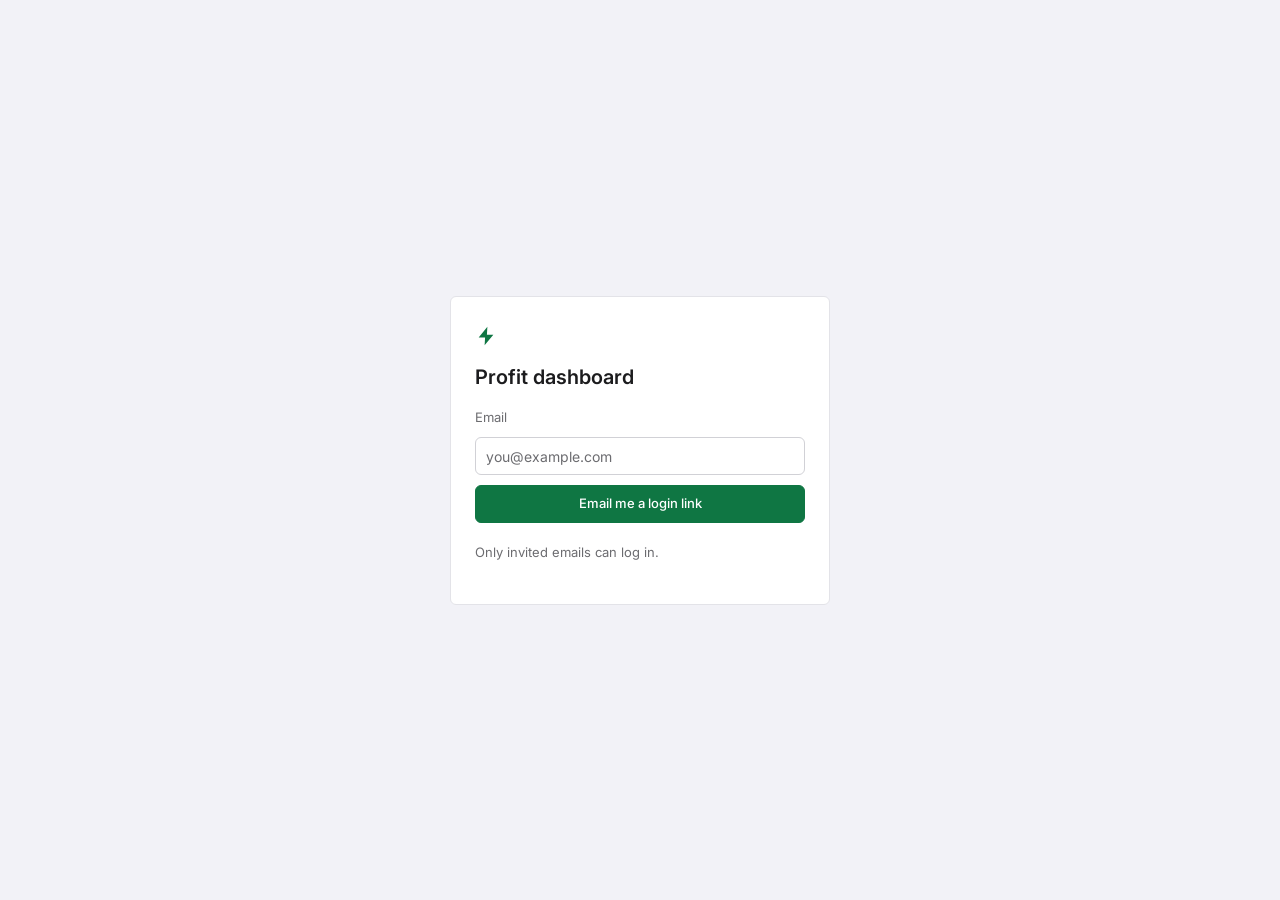
<file: index.html>
<!doctype html>
<html lang="en">
  <head>
    <meta charset="UTF-8" />
    <meta name="viewport" content="width=device-width, initial-scale=1, viewport-fit=cover" />
    <meta name="theme-color" media="(prefers-color-scheme: light)" content="#f2f2f7" />
    <meta name="theme-color" media="(prefers-color-scheme: dark)" content="#121212" />
    <script>
      // A page kept from an older deploy can ask for script/style files that are gone (white screen on the phone,
      // 14 Nov). Then load a fresh copy of the page once (?v= skips the cached one); at most once per 30 s, so no loop.
      window.addEventListener("error", function (e) {
        var t = e.target, src = t && (t.src || t.href) || "";
        if (!t || (t.tagName !== "SCRIPT" && t.tagName !== "LINK") || src.indexOf("/assets/") < 0) return;
        try { var last = +sessionStorage.getItem("asset-retry") || 0; if (Date.now() - last < 30000) return; sessionStorage.setItem("asset-retry", String(Date.now())); } catch (x) {}
        var u = new URL(location.href); u.searchParams.set("v", Date.now().toString(36)); location.replace(u.toString());
      }, true);
      // Bank approvals (Enable Banking) return here with ?code=&state= (or ?error=): show them on bank.html.
      (function () { var q = new URLSearchParams(location.search);
        if ((q.has("code") && q.has("state")) || (q.has("error") && q.has("state"))) location.replace("bank.html" + location.search); })();
      // Appearance chosen in Settings (auto | light | dark), applied before first paint.
      try {
        var a = localStorage.getItem("appearance");
        if (a === "light" || a === "dark") {
          document.documentElement.dataset.theme = a;
          document.querySelectorAll('meta[name="theme-color"]').forEach(function (m) { m.content = a === "light" ? "#f2f2f7" : "#121212"; });
        }
      } catch (e) {}
    </script>
    <meta name="robots" content="noindex" />
    <title>Profit dashboard</title>
    <link rel="manifest" href="./manifest.webmanifest" />
    <link rel="icon" type="image/png" href="./icon-192.png" />
    <link rel="apple-touch-icon" href="./apple-touch-icon.png" />
    <meta name="apple-mobile-web-app-capable" content="yes" />
    <meta name="mobile-web-app-capable" content="yes" />
    <meta name="apple-mobile-web-app-title" content="Profit" />
    <meta name="apple-mobile-web-app-status-bar-style" content="default" />
    <link rel="preconnect" href="https://fonts.googleapis.com" />
    <link rel="preconnect" href="https://fonts.gstatic.com" crossorigin />
    <link href="https://fonts.googleapis.com/css2?family=Inter:wght@400;500;600;700&display=swap" rel="stylesheet" />
    <script type="module" crossorigin src="./assets/index-mUk_axBM.js"></script>
    <link rel="stylesheet" crossorigin href="./assets/index-D74kD-fS.css">
  </head>
  <body>
    <div id="root"></div>
  </body>
</html>
</file>
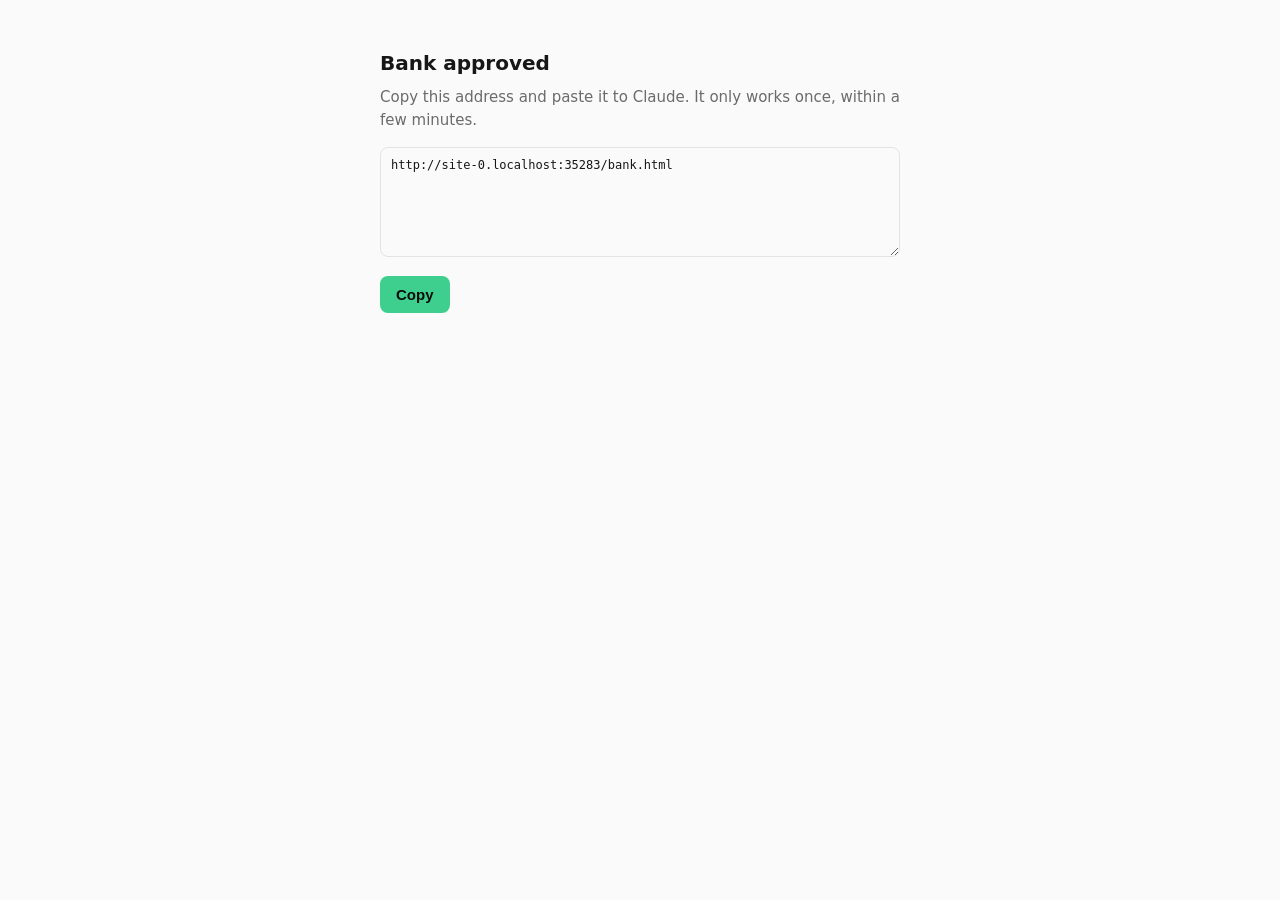
<file: bank.html>
<!doctype html>
<html lang="en">
<head>
<meta charset="utf-8">
<meta name="viewport" content="width=device-width, initial-scale=1">
<meta name="robots" content="noindex">
<title>Bank connected</title>
<style>
  :root { color-scheme: light dark; --bg: #fafafa; --fg: #171717; --muted: #6b6b6b; --line: #e3e3e3; --brand: #3ecf8e; }
  @media (prefers-color-scheme: dark) { :root { --bg: #121212; --fg: #ededed; --muted: #a0a0a0; --line: #2e2e2e; } }
  body { margin: 0; background: var(--bg); color: var(--fg); font: 15px/1.5 system-ui, -apple-system, sans-serif; }
  main { max-width: 520px; margin: 0 auto; padding: 48px 16px; }
  h1 { font-size: 20px; margin: 0 0 8px; }
  p { color: var(--muted); margin: 0 0 16px; }
  textarea { width: 100%; box-sizing: border-box; height: 110px; font: 12px ui-monospace, monospace; padding: 10px;
             border: 1px solid var(--line); border-radius: 8px; background: transparent; color: inherit; word-break: break-all; }
  button { margin-top: 12px; padding: 10px 16px; border: 0; border-radius: 8px; background: var(--brand); color: #0b0b0b; font-weight: 600; font-size: 15px; }
</style>
</head>
<body>
<main>
  <h1 id="h">Bank approved</h1>
  <p id="p">Copy this address and paste it to Claude. It only works once, within a few minutes.</p>
  <textarea id="u" readonly></textarea>
  <button id="b" type="button">Copy</button>
</main>
<script>
  const u = document.getElementById("u");
  u.value = location.href;
  const q = new URLSearchParams(location.search);
  if (q.get("error")) {
    document.getElementById("h").textContent = "Bank did not approve";
    document.getElementById("p").textContent = "Error: " + q.get("error") + ". Copy this and send it to Claude.";
  }
  document.getElementById("b").onclick = async () => {
    try { await navigator.clipboard.writeText(location.href); } catch { u.select(); document.execCommand("copy"); }
    document.getElementById("b").textContent = "Copied";
  };
</script>
</body>
</html>
</file>
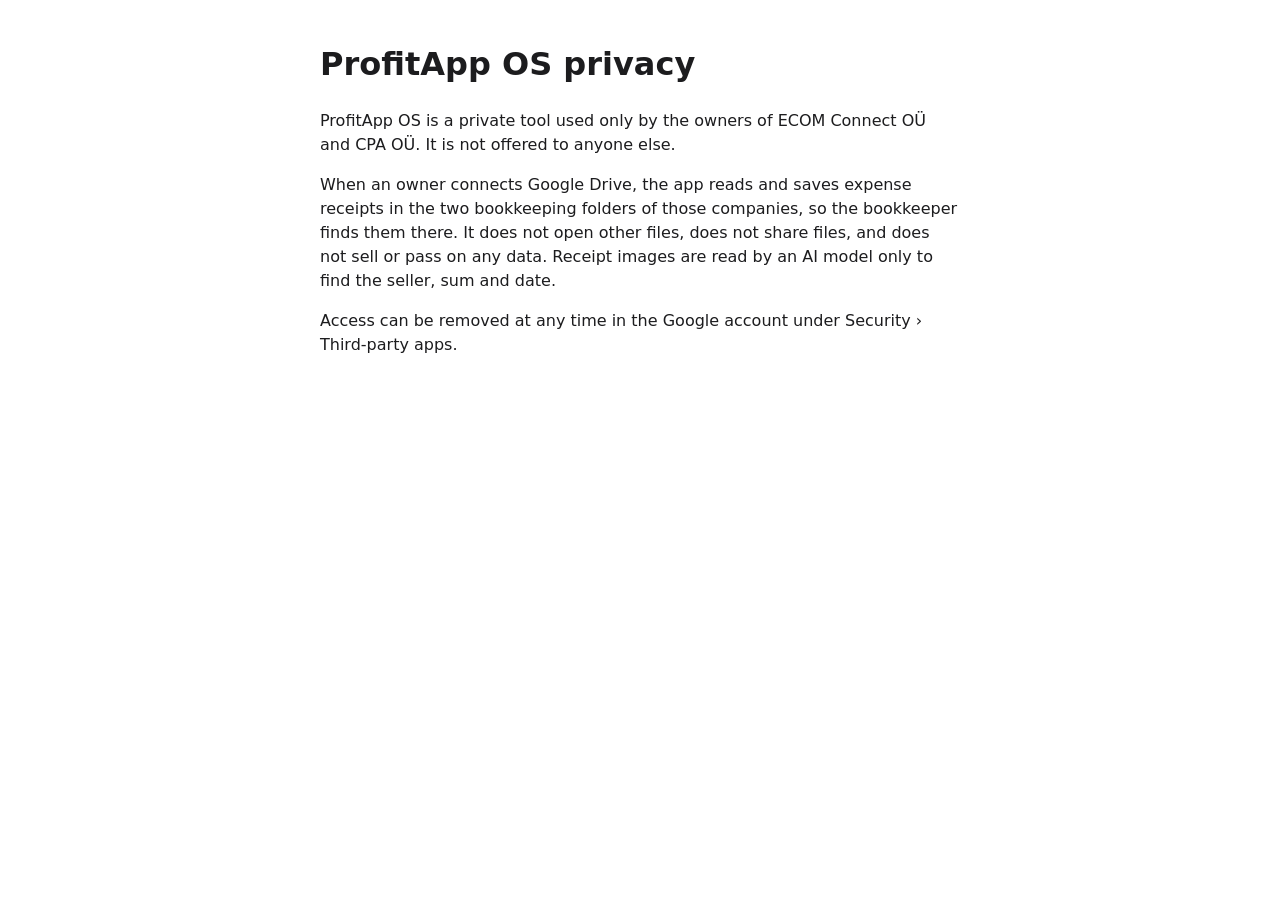
<file: privacy.html>
<!doctype html>
<html lang="en">
<head>
<meta charset="utf-8">
<meta name="viewport" content="width=device-width, initial-scale=1">
<title>ProfitApp OS privacy</title>
<style>
  body { font: 16px/1.5 -apple-system, system-ui, sans-serif; max-width: 640px; margin: 40px auto; padding: 0 16px; color: #1c1c1e; background: #fff; }
  @media (prefers-color-scheme: dark) { body { color: #f2f2f7; background: #000; } }
</style>
</head>
<body>
<h1>ProfitApp OS privacy</h1>
<p>ProfitApp OS is a private tool used only by the owners of ECOM Connect OÜ and CPA OÜ. It is not offered to anyone
else.</p>
<p>When an owner connects Google Drive, the app reads and saves expense receipts in the two bookkeeping folders of
those companies, so the bookkeeper finds them there. It does not open other files, does not share files, and does not
sell or pass on any data. Receipt images are read by an AI model only to find the seller, sum and date.</p>
<p>Access can be removed at any time in the Google account under Security › Third-party apps.</p>
</body>
</html>
</file>
<file: assets/index-D74kD-fS.css>
:root{--bg: #121212;--bg-rail: #171717;--panel: #1c1c1c;--panel-hover: #232323;--border: #2e2e2e;--border-strong: #3e3e3e;--text: #ededed;--muted: #8f8f8f;--faint: #5f5f5f;--brand: #3ecf8e;--brand-bg: #133d2b;--brand-border: #22714f;--red: #ff6b70;--amber: #f5a524;--blue: #5e9cf6;--compare: #7fb3ff;--radius: 6px;--red-bg: #3b1719;--amber-bg: #3d2a10;--amber-border: #7a5417;--blue-bg: #17263d;--on-brand: #0b2117;--on-amber: #2a1c08;--brand-hover: #4fdc9b;--brand-tint: rgba(62, 207, 142, .06);--pop-shadow: 0 16px 40px rgba(0, 0, 0, .55);--toast-bg: rgba(36, 36, 36, .92);--glass: rgba(34, 34, 34, .58);--glass-border: rgba(255, 255, 255, .1);--glass-hi: rgba(255, 255, 255, .14);--glass-shadow: 0 8px 28px rgba(0, 0, 0, .45);--glass-pill: rgba(255, 255, 255, .12);--lg-tint: rgba(38, 38, 38, .36);--lg-bright: .88;--lg-bubble: rgba(255, 255, 255, .15);--lg-hi: rgba(255, 255, 255, .3);--lg-lo: rgba(255, 255, 255, .07);--lg-glow: rgba(255, 255, 255, .05);--lg-rim: rgba(255, 255, 255, .62);--lg-rim2: rgba(255, 255, 255, .22);--lg-sheen: rgba(255, 255, 255, .07);--lg-drop: rgba(0, 0, 0, .45);--lg-drop2: rgba(0, 0, 0, .25);--lg-edge: rgba(255, 255, 255, .04);--chip: #2a2a2a;--chip-hover: #333333;--font: "Inter", system-ui, -apple-system, "Segoe UI", sans-serif;color-scheme:dark}@media (prefers-color-scheme: light){:root:not([data-theme=dark]){--bg: #f2f2f7;--bg-rail: #ffffff;--panel: #ffffff;--panel-hover: #ececf1;--border: #e3e3e8;--border-strong: #d1d1d6;--text: #1c1c1e;--muted: #6c6c70;--faint: #aeaeb2;--brand: #0f7643;--brand-bg: #e2f5ea;--brand-border: #9fd6b8;--red: #c11f2b;--amber: #9a4d00;--blue: #0b5fd0;--compare: #3a7be8;--red-bg: #fde9e9;--amber-bg: #fff1dc;--amber-border: #f0c98e;--blue-bg: #e3edfd;--on-brand: #ffffff;--on-amber: #ffffff;--brand-hover: #0c6639;--brand-tint: rgba(15, 118, 67, .05);--pop-shadow: 0 16px 40px rgba(0, 0, 0, .16);--toast-bg: rgba(255, 255, 255, .9);--glass: rgba(255, 255, 255, .62);--glass-border: rgba(0, 0, 0, .07);--glass-hi: rgba(255, 255, 255, .8);--glass-shadow: 0 8px 28px rgba(0, 0, 0, .12);--glass-pill: rgba(0, 0, 0, .06);--lg-tint: rgba(255, 255, 255, .22);--lg-bright: 1.04;--lg-bubble: rgba(0, 0, 0, .07);--lg-hi: rgba(255, 255, 255, .95);--lg-lo: rgba(0, 0, 0, .05);--lg-glow: rgba(255, 255, 255, .25);--lg-rim: #fff;--lg-rim2: rgba(255, 255, 255, .75);--lg-sheen: rgba(255, 255, 255, .22);--lg-drop: rgba(0, 0, 0, .13);--lg-drop2: rgba(0, 0, 0, .07);--lg-edge: rgba(0, 0, 0, .09);--chip: #e8e8ea;--chip-hover: #dedee1;color-scheme:light}}:root[data-theme=light]{--bg: #f2f2f7;--bg-rail: #ffffff;--panel: #ffffff;--panel-hover: #ececf1;--border: #e3e3e8;--border-strong: #d1d1d6;--text: #1c1c1e;--muted: #6c6c70;--faint: #aeaeb2;--brand: #0f7643;--brand-bg: #e2f5ea;--brand-border: #9fd6b8;--red: #c11f2b;--amber: #9a4d00;--blue: #0b5fd0;--compare: #3a7be8;--red-bg: #fde9e9;--amber-bg: #fff1dc;--amber-border: #f0c98e;--blue-bg: #e3edfd;--on-brand: #ffffff;--on-amber: #ffffff;--brand-hover: #0c6639;--brand-tint: rgba(15, 118, 67, .05);--pop-shadow: 0 16px 40px rgba(0, 0, 0, .16);--toast-bg: rgba(255, 255, 255, .9);--glass: rgba(255, 255, 255, .62);--glass-border: rgba(0, 0, 0, .07);--glass-hi: rgba(255, 255, 255, .8);--glass-shadow: 0 8px 28px rgba(0, 0, 0, .12);--glass-pill: rgba(0, 0, 0, .06);--lg-tint: rgba(255, 255, 255, .22);--lg-bright: 1.04;--lg-bubble: rgba(0, 0, 0, .07);--lg-hi: rgba(255, 255, 255, .95);--lg-lo: rgba(0, 0, 0, .05);--lg-glow: rgba(255, 255, 255, .25);--lg-rim: #fff;--lg-rim2: rgba(255, 255, 255, .75);--lg-sheen: rgba(255, 255, 255, .22);--lg-drop: rgba(0, 0, 0, .13);--lg-drop2: rgba(0, 0, 0, .07);--lg-edge: rgba(0, 0, 0, .09);--chip: #e8e8ea;--chip-hover: #dedee1;color-scheme:light}*{box-sizing:border-box}html{font-size:100%;-webkit-text-size-adjust:100%;text-size-adjust:100%}@media (hover: none) and (pointer: coarse){html{font:-apple-system-body}}html,body{margin:0;background:var(--bg);color:var(--text);overscroll-behavior-y:contain}.main{position:relative;z-index:1;background:var(--bg)}.ptr-spin{position:fixed;top:env(safe-area-inset-top);left:50%;z-index:0;opacity:0;transform:translate3d(-50%,0,0);pointer-events:none;color:var(--muted)}.ptr-spin svg{display:block}.ptr-spin line{stroke:currentColor;stroke-width:2.6;stroke-linecap:round}.ptr-spin.spinning svg{animation:ptr-rot .8s steps(8) infinite}.ptr-spin.spinning line{opacity:var(--o)!important}@keyframes ptr-rot{to{transform:rotate(360deg)}}.ptr-toast-wrap{position:fixed;top:calc(env(safe-area-inset-top) + 10px);left:0;right:0;z-index:60;display:flex;justify-content:center;pointer-events:none;padding:0 16px}.ptr-toast{display:flex;align-items:center;gap:10px;padding:9px 16px 9px 12px;border-radius:16px;background:var(--toast-bg);border:1px solid var(--border-strong);color:var(--text);-webkit-backdrop-filter:blur(16px) saturate(1.4);backdrop-filter:blur(16px) saturate(1.4);box-shadow:0 10px 30px #00000073;animation:ptr-toast 2.6s cubic-bezier(.2,.9,.25,1) both}.ptr-toast.bad{animation-duration:4.5s}.ptr-toast>svg{color:var(--brand);flex:none}.ptr-toast.bad>svg{color:var(--amber)}.ptr-toast .t{font-weight:600;font-size:.875rem;line-height:1.2}.ptr-toast .s{font-size:.75rem;color:var(--muted);line-height:1.3}@keyframes ptr-toast{0%{opacity:0;transform:translateY(-16px) scale(.96)}10%,88%{opacity:1;transform:none}to{opacity:0;transform:translateY(-10px) scale(.98)}}@media (prefers-reduced-motion: reduce){.ptr-toast{animation-timing-function:linear}.ptr-spin.spinning svg{animation-duration:1.6s}}body{font:.875rem/1.5 var(--font);-webkit-font-smoothing:antialiased}button,select,input{font:inherit;color:inherit}a{color:inherit}:focus-visible{outline:2px solid var(--brand);outline-offset:2px}.num{font-variant-numeric:tabular-nums}.shell{display:grid;grid-template-columns:auto 1fr;min-height:100vh;overflow:clip}.rail{position:sticky;top:0;height:100vh;background:var(--bg-rail);border-right:1px solid var(--border);display:flex;flex-direction:column;align-items:stretch;padding:12px 10px;gap:2px;z-index:2}.rail-logo{width:32px;height:32px;display:grid;place-items:center;margin:0 0 14px 4px;color:var(--brand)}.rail-btn{display:flex;align-items:center;gap:10px;height:36px;padding:0 14px 0 10px;border-radius:var(--radius);color:var(--muted);text-decoration:none;white-space:nowrap;font-weight:500}.rail-btn>svg{flex:none}button.rail-btn{border:0;background:none;font:inherit;font-weight:500;cursor:pointer;width:100%;text-align:left}.rail-btn:hover,.rail-btn[aria-current=page]{color:var(--text);background:var(--panel-hover)}.rail-label{flex:1}.rail-dot{position:absolute;top:8px;right:8px;width:7px;height:7px;border-radius:50%;background:var(--amber)}.rail .rail-dot{position:static;flex:none}.rail-more{margin-top:auto;display:flex;flex-direction:column;padding:12px 0 10px;border-bottom:1px solid var(--border);margin-bottom:8px}.rail-link{display:flex;align-items:center;gap:8px;height:28px;padding:0 12px 0 10px;border-radius:var(--radius);font-size:.8125rem;font-weight:400;color:var(--muted);text-decoration:none;white-space:nowrap}.rail-link:hover{color:var(--text)}.rail-link[aria-current=page]{color:var(--text);background:var(--panel-hover)}.rail-foot{display:flex;flex-direction:column;gap:0;padding-top:0}.rail-acct{display:flex;align-items:center;gap:2px;margin-top:4px}.rail-store{all:unset;box-sizing:border-box;flex:1;min-width:0;display:flex;align-items:center;gap:8px;height:40px;padding:0 8px 0 6px;border-radius:var(--radius);cursor:pointer;font-weight:600;color:var(--text)}.rail-store:hover,.rail-store[aria-expanded=true]{background:var(--panel-hover)}.rail-store:focus-visible{outline:2px solid var(--brand);outline-offset:-2px}.rail-store.idle .rail-store-l{color:var(--muted)}.rail-store-l{flex:1;min-width:0;overflow:hidden;text-overflow:ellipsis;white-space:nowrap}.rail-store-chev{flex:none;color:var(--muted)}.store-badge{flex:none;width:26px;height:26px;border-radius:7px;display:grid;place-items:center;font:700 .5625rem/1 var(--font);letter-spacing:.02em;color:#fff}.store-badge.all{background:var(--panel-hover);color:var(--muted);border:1px solid var(--border)}.store-badge.all svg{width:14px;height:14px}.rail-bell{all:unset;box-sizing:border-box;position:relative;flex:none;width:36px;height:36px;display:grid;place-items:center;border-radius:var(--radius);color:var(--muted);cursor:pointer}.rail-bell:hover{background:var(--panel-hover);color:var(--text)}.rail-bell:focus-visible{outline:2px solid var(--brand);outline-offset:-2px}.rail-bell svg{width:18px;height:18px}.rail-bell .bell-badge{top:1px;right:0}.desk-fade{display:none}.main{min-width:0;display:flex;flex-direction:column}.topbar{height:48px;border-bottom:1px solid var(--border);display:flex;align-items:center;gap:10px;padding:0 16px;position:sticky;top:0;background:var(--bg);z-index:5}.crumb{display:flex;align-items:center;gap:8px;min-width:0}.crumb .sep{color:var(--faint)}.crumb .org{color:var(--text);font-weight:500}.pill{font:500 .6875rem/1 var(--font);letter-spacing:.06em;text-transform:uppercase;border:1px solid var(--border-strong);color:var(--muted);border-radius:999px;padding:4px 8px}.pill.live{color:var(--brand);border-color:var(--brand-border)}.topbar .spacer{flex:1}.sync{display:inline-flex;align-items:center;gap:8px;height:30px;padding:0 12px;border-radius:var(--radius);background:var(--brand-bg);border:1px solid var(--brand-border);color:var(--text);font-weight:500;font-size:.8125rem}.sync .dot{width:7px;height:7px;border-radius:50%;background:var(--brand)}.sync.stale{background:var(--amber-bg);border-color:var(--amber-border)}.sync.stale .dot{background:var(--amber)}.select{position:relative;display:inline-flex}.select select{-webkit-appearance:none;-moz-appearance:none;appearance:none;background:var(--panel);border:1px solid var(--border-strong);border-radius:var(--radius);height:30px;padding:0 30px 0 10px;cursor:pointer;font-weight:500;font-size:.8125rem}.select select:hover{background:var(--panel-hover)}.select svg{position:absolute;right:9px;top:50%;translate:0 -50%;pointer-events:none;color:var(--muted)}.select.bare select{background:transparent;border-color:transparent;padding-left:6px}.select.bare select:hover{background:var(--panel-hover)}.content{padding:24px 32px 64px;max-width:1480px;width:100%}.section{margin-top:40px}.section-head{display:flex;align-items:center;justify-content:space-between;gap:12px;margin-bottom:14px}.section-head h2{font-size:1.125rem;font-weight:500;margin:0}.btn{display:inline-flex;align-items:center;gap:8px;height:30px;padding:0 12px;border-radius:var(--radius);background:var(--panel);border:1px solid var(--border-strong);cursor:pointer;text-decoration:none;font-weight:500;font-size:.8125rem}.btn:hover{background:var(--panel-hover)}.headline{display:flex;align-items:baseline;flex-wrap:wrap;gap:8px 32px}.headline .stat{display:flex;align-items:baseline;gap:10px}.headline .v{font-size:1.625rem;font-weight:500;letter-spacing:-.01em}.headline .l{font-size:1.375rem;color:var(--muted)}.delta{white-space:nowrap;font:500 .75rem/1 var(--font);padding:3px 6px;border-radius:4px;align-self:center}.delta.up{color:var(--brand);background:var(--brand-bg)}.delta.down{color:var(--red);background:var(--red-bg)}.delta.flat{color:var(--muted);background:var(--panel)}.kpi-grid{display:grid;grid-template-columns:repeat(4,minmax(0,1fr));gap:12px}.kbox{padding:14px 16px;min-width:0}.kbox-l{font-size:.8125rem;color:var(--muted);overflow-wrap:break-word}.kbox-note{white-space:nowrap}.kbox-v{font-size:1.5rem;font-weight:600;letter-spacing:-.01em;margin-top:4px;white-space:nowrap}.kbox-c{display:flex;align-items:baseline;gap:8px;margin-top:4px;font-size:.8125rem;flex-wrap:wrap}.kbox-d{font-weight:600;white-space:nowrap}.kbox-d.good{color:var(--brand)}.kbox-d.bad{color:var(--red)}.kbox-d.flat{color:var(--muted)}.kbox-p{color:var(--muted);white-space:nowrap}.kbox-p.wrap{white-space:normal}.kbox-s{color:var(--muted);font-size:.75rem;margin-top:2px}@media (max-width: 1000px){.kpi-grid{grid-template-columns:repeat(2,minmax(0,1fr))}}.sbp{padding:6px 0}.sbp-groups{display:grid;gap:16px}@media (min-width: 1000px){.sbp-groups:has(>:nth-child(2)){grid-template-columns:repeat(auto-fit,minmax(260px,1fr));align-items:start}.sbp-groups:has(>:nth-child(2)) .sbp-row{grid-template-columns:minmax(0,1fr) auto;gap:4px 12px;padding:10px 16px}.sbp-groups:has(>:nth-child(2)) .sbp-bar{grid-column:1;grid-row:2}.sbp-groups:has(>:nth-child(2)) .sbp-d{grid-column:2;grid-row:2}.sbp-groups:has(>:nth-child(2)) .sbp-head{padding:10px 16px 8px}}.owners{display:grid;grid-template-columns:minmax(0,2fr) minmax(0,1fr);gap:8px;align-items:start}.owners-pair{display:grid;grid-template-columns:minmax(0,1fr) minmax(0,1fr)}.owners-pair .owner+.owner{border-left:1px solid var(--border)}.owners-pair .owner-both{grid-column:1 / -1;border-left:0;border-top:1px solid var(--border);align-items:center;text-align:center;padding:5px 12px}.owner-both .owner-v{font-size:.875rem;color:var(--brand)}.owner{display:flex;flex-direction:column;gap:2px;padding:12px 16px;min-width:0}.who-groups{display:grid;gap:12px}.who{overflow:hidden}.who-row{display:grid;grid-template-columns:minmax(0,1fr) auto 62px 74px;align-items:center;gap:8px;padding:9px 12px 9px 14px}.who-row+.who-row{border-top:1px solid var(--border)}.who-name{font-weight:500;font-size:.875rem}.who-v{font-weight:600;font-size:.9375rem;white-space:nowrap;text-align:right}.who-p{font-size:.75rem;color:var(--muted);white-space:nowrap;text-align:right}.who-c{display:flex;justify-content:flex-end}.who-c .delta{display:block;width:100%;text-align:center;font-size:.75rem;padding:4px 2px;border-radius:5px}.who-both{background:var(--brand-tint);border-top:1px solid var(--border-strong)!important}.who-both .who-v:not(.neg-text){color:var(--brand)}@media (max-width: 360px){.who-row{grid-template-columns:minmax(0,1fr) auto 54px 62px;gap:6px;padding:8px 10px 8px 12px}.who-v{font-size:.875rem}.who-p{font-size:.6875rem}}@media (min-width: 721px){.who-groups{grid-template-columns:repeat(4,minmax(0,1fr))}.who-groups>.who:first-child:not(:only-child),.who-groups>.who:only-child{grid-column:span 3}.who-groups>.who+.who{grid-column:span 1}.who{display:grid;grid-auto-flow:column;grid-auto-columns:minmax(0,1fr)}.who-row{grid-template-columns:auto minmax(0,1fr);grid-template-areas:"name name" "v v" "c p";justify-items:start;align-items:center;gap:8px 10px;padding:14px 16px}.who-row+.who-row{border-top:0;border-left:1px solid var(--border)}.who-both{border-top:0!important;border-left:1px solid var(--border-strong)!important}.who-name{grid-area:name;font-size:.8125rem;font-weight:400;color:var(--muted)}.who-both .who-name{color:var(--brand);font-weight:500}.who-v{grid-area:v;font-size:1.5rem;letter-spacing:-.01em;margin-top:-2px}.who-c{grid-area:c}.who-c .delta{width:auto;padding:3px 7px;font-size:.8125rem}.who-p{grid-area:p;font-size:.8125rem}}@media (min-width: 721px) and (max-width: 900px){.who-v{font-size:1.25rem}}.owner-both-name{display:none}@media (max-width: 720px){.owners{grid-template-columns:repeat(3,minmax(0,1fr));gap:0;align-items:stretch}.owners-pair,.owners-solo{display:contents}.owners .owner{padding:10px 12px;background:var(--panel);border:1px solid var(--border);border-radius:0}.owners-pair .owner:first-child{grid-column:1;grid-row:1;border-top-left-radius:var(--radius)}.owners-pair .owner:nth-child(2){grid-column:2;grid-row:1;margin-left:-1px}.owners-solo .owner{grid-column:3;grid-row:1;margin-left:-1px;border-top-right-radius:var(--radius);border-bottom-right-radius:var(--radius)}.owners-pair .owner.owner-both{grid-column:1 / span 2;grid-row:2;margin-top:-1px;padding:6px 12px;border-bottom-left-radius:var(--radius);border-bottom-right-radius:var(--radius)}}@media (min-width: 721px){.owners{grid-template-columns:repeat(2,minmax(0,1fr));gap:12px}.owners-pair,.owners-solo{display:contents}.owners .owner{background:var(--panel);border:1px solid var(--border);border-radius:var(--radius);padding:14px 16px;gap:4px}.owners .owner-v{font-size:1.25rem}.owners-pair .owner+.owner{border-left:1px solid var(--border)}.owners-pair .owner-both{grid-column:auto;order:-1;border-top:1px solid var(--border);align-items:flex-start;text-align:left;padding:14px 16px}.owner-both .owner-v{font-size:1.25rem}.owner-both-name{display:inline}}@media (min-width: 1000px){.owners{grid-template-columns:repeat(4,minmax(0,1fr))}}.owner+.owner{border-left:1px solid var(--border)}.owner-name{font-size:.8125rem;color:var(--muted)}.owner-v{font-weight:600;white-space:nowrap}.sbp-head{display:flex;justify-content:space-between;align-items:baseline;gap:12px;padding:10px 18px 8px;border-bottom:1px solid var(--border);font-size:.8125rem;color:var(--muted)}.sbp-head .label{color:var(--text)}.sbp-row{display:grid;grid-template-columns:minmax(0,2.2fr) minmax(80px,1.4fr) 110px 72px;gap:16px;align-items:center;padding:9px 18px}.sbp-row+.sbp-row{border-top:1px solid var(--border)}.sbp-more{display:grid;grid-template-rows:0fr;transition:grid-template-rows .4s cubic-bezier(.2,.9,.25,1)}.sbp-more.open{grid-template-rows:1fr}.sbp-more-in{overflow:hidden;min-height:0}.sbp-more-in>.sbp-row{border-top:1px solid var(--border)}.sbp-more:not(.open) .sbp-more-in{visibility:hidden;transition:visibility 0s .4s}.sbp-toggle{all:unset;box-sizing:border-box;width:100%;display:flex;align-items:center;justify-content:center;gap:6px;min-height:44px;border-top:1px solid var(--border);color:var(--muted);font-size:.875rem;font-weight:500;cursor:pointer;-webkit-tap-highlight-color:transparent}.sbp-toggle:hover{color:var(--text);background:var(--panel-hover)}.sbp-toggle:focus-visible{outline:2px solid var(--brand);outline-offset:-2px}.sbp-toggle svg{transition:transform .3s}.sbp-toggle[aria-expanded=true] svg{transform:rotate(180deg)}.sbp-name{display:flex;flex-direction:column;min-width:0}.sbp-name .t-title{max-width:none;white-space:nowrap}.sbp-meta{font-size:.75rem;color:var(--muted);white-space:nowrap;overflow:hidden;text-overflow:ellipsis}.sbp-bar{height:8px;background:var(--bg);border-radius:4px;overflow:hidden}.sbp-bar i{display:block;height:100%;background:var(--brand);border-radius:4px}.sbp-v{font-weight:600;text-align:right;white-space:nowrap}.sbp-d{text-align:right;font-size:.8125rem}@media (max-width: 720px){.sbp-row{grid-template-columns:minmax(0,1fr) auto;gap:4px 12px;padding:10px 14px}.sbp-bar{grid-column:1;grid-row:2}.sbp-d{grid-column:2;grid-row:2}}.panel{background:var(--panel);border:1px solid var(--border);border-radius:var(--radius)}.cards{display:grid;grid-template-columns:repeat(auto-fit,minmax(300px,1fr));gap:16px;margin-top:20px}.card{padding:22px 22px 16px;display:flex;flex-direction:column;min-height:330px}.label{font:500 .75rem/1.2 var(--font);letter-spacing:.08em;text-transform:uppercase;color:var(--muted)}.card-top{display:flex;flex-direction:column;gap:14px}.card-big{font-size:1.5rem;font-weight:500;margin-top:4px}.card-meta{display:flex;gap:28px;text-align:left;flex-wrap:wrap}.card-meta .mv,.card-meta .sub-v,.card-big{white-space:nowrap}.card-meta .label{display:flex;align-items:center;gap:6px;justify-content:flex-start;white-space:nowrap}.card-meta .label i{width:7px;height:7px;border-radius:50%;display:inline-block}.card-meta .mv{font-size:1.125rem;margin-top:4px}.card-meta .sub-v{font-size:.75rem;color:var(--muted);margin-top:2px}.chart{flex:1;min-height:150px;margin-top:18px;position:relative}.chart svg{display:block;width:100%;height:100%}.axis{display:flex;justify-content:space-between;font:.75rem var(--font);color:var(--muted);margin-top:8px}.tooltip{position:absolute;pointer-events:none;background:var(--bg);border:1px solid var(--border-strong);border-radius:4px;padding:6px 8px;font-size:.75rem;white-space:nowrap;transform:translate(-50%,calc(-100% - 8px))}.tooltip .label{font-size:.6875rem}.table-wrap{overflow-x:auto}table{width:100%;border-collapse:collapse}th,td{padding:10px 14px;text-align:right;white-space:nowrap;border-bottom:1px solid var(--border)}th:first-child,td:first-child{text-align:left}thead th{font:500 .75rem/1.2 var(--font);letter-spacing:.06em;text-transform:uppercase;color:var(--muted);background:var(--panel);position:sticky;top:0}thead th button{all:unset;cursor:pointer}thead th button:hover{color:var(--text)}tbody tr:hover td{background:var(--panel-hover)}tbody tr:last-child td{border-bottom:0}tr.total td{font-weight:600;border-top:1px solid var(--border-strong)}tr.sub td{color:var(--muted)}td.neg{color:var(--red)}td.pos{color:var(--brand)}td.wrap{white-space:normal;min-width:220px}.t-title{max-width:360px;overflow:hidden;text-overflow:ellipsis}.row-meta{margin:0;font-size:.75rem}.plist-sort{margin-bottom:12px}.plist-sort .select,.plist-sort select{width:100%}.plist{list-style:none;margin:0;padding:0}.pitem+.pitem{border-top:1px solid var(--border)}.pitem-head{all:unset;box-sizing:border-box;width:100%;min-height:60px;padding:12px 38px 12px 14px;cursor:pointer;position:relative;display:flex;flex-wrap:wrap;gap:6px 12px;align-items:center}.pitem-head:focus-visible{outline:2px solid var(--brand);outline-offset:-2px;border-radius:var(--radius)}.pitem-head:active{background:var(--panel-hover)}.pitem-name{display:flex;flex-direction:column;gap:3px;min-width:0;flex:1 1 7em}.pitem-title{font-weight:500;overflow-wrap:break-word}.pitem-meta{font-size:.8125rem;color:var(--muted);display:flex;flex-wrap:wrap;gap:4px 8px;align-items:center}.pitem-fig{display:flex;flex-direction:column;align-items:flex-end;gap:3px;margin-left:auto}.pitem-profit{font-weight:600;white-space:nowrap}.pitem-sub{font-size:.8125rem;color:var(--muted);white-space:nowrap;display:flex;gap:6px;align-items:center}.pitem-chev{position:absolute;right:14px;top:50%;translate:0 -50%;color:var(--muted);transition:transform .2s}.pitem-head[aria-expanded=true] .pitem-chev{transform:rotate(90deg)}.pitem-more{margin:0;padding:0 14px 14px;display:grid;grid-template-columns:repeat(auto-fill,minmax(min(100%,8em),1fr));gap:10px 16px}.pitem-more dt{font-size:.8125rem;color:var(--muted)}.pitem-more dd{margin:2px 0 0;font-weight:500}.toolbar{display:flex;gap:10px;flex-wrap:wrap;align-items:center;margin-bottom:14px}.search{height:30px;background:var(--panel);border:1px solid var(--border-strong);border-radius:var(--radius);padding:0 10px;min-width:220px}.search::placeholder{color:var(--muted)}.seg{display:inline-flex;border:1px solid var(--border-strong);border-radius:var(--radius);overflow:hidden}.seg button{background:var(--panel);border:0;height:28px;padding:0 12px;cursor:pointer;color:var(--muted);font-size:.8125rem}.seg button+button{border-left:1px solid var(--border-strong)}.seg button[aria-pressed=true]{background:var(--panel-hover);color:var(--text)}.advisor{padding:40px 20px;text-align:center;color:var(--muted)}.advisor svg{color:var(--muted);margin-bottom:10px}.advisor strong{color:var(--text);font-weight:500;display:block;margin-bottom:4px}.issue{display:grid;grid-template-columns:110px 1fr auto;gap:16px;padding:14px 18px;border-bottom:1px solid var(--border);align-items:start}.issue:last-child{border-bottom:0}.issue .what{font-weight:500}.issue .how{color:var(--muted);font-size:.8125rem;margin-top:2px}.issue .count{text-align:right;font-size:.8125rem;color:var(--muted)}.tag{font:500 .6875rem/1 var(--font);letter-spacing:.06em;text-transform:uppercase;padding:4px 6px;border-radius:4px;display:inline-block}.tag.Sync{color:var(--red);background:var(--red-bg)}.tag.Payment,.tag.Product{color:var(--amber);background:var(--amber-bg)}.tag.VAT{color:var(--blue);background:var(--blue-bg)}.state{padding:60px 20px;text-align:center;color:var(--muted)}.state.error{color:var(--red)}.skeleton{background:linear-gradient(90deg,var(--panel) 0%,var(--panel-hover) 50%,var(--panel) 100%);background-size:200% 100%;animation:sk 1.4s infinite;border-radius:4px}@keyframes sk{to{background-position:-200% 0}}.note{color:var(--muted);font-size:.8125rem;margin-top:10px}.cost-stores{margin-bottom:14px}.cost-groups{display:grid;gap:16px}@media (min-width: 900px){.cost-groups{grid-template-columns:repeat(2,minmax(0,1fr));align-items:start}}.cost-head{padding:10px 18px 8px;border-bottom:1px solid var(--border);font-size:.8125rem;color:var(--text);font-weight:500}.cost-row{display:grid;grid-template-columns:minmax(0,1fr) auto;gap:16px;align-items:start;padding:10px 18px}.cost-row+.cost-row{border-top:1px solid var(--border)}.cost-name{display:flex;flex-direction:column;min-width:0}.cost-item{overflow-wrap:anywhere}.cost-detail{font-size:.75rem;color:var(--muted);margin-top:2px;overflow-wrap:anywhere}.cost-v{text-align:right;font-weight:600;white-space:nowrap;display:flex;flex-direction:column;align-items:flex-end}.cost-v.bad{color:var(--red)}.cost-v.dim{color:var(--muted);font-weight:500}.cost-per{font-size:.75rem;color:var(--muted);font-weight:400;margin-top:2px}.kpis{display:grid;grid-template-columns:repeat(auto-fit,minmax(170px,1fr));gap:16px}.kpi{padding:16px 18px}.kpi .v{font-size:1.375rem;font-weight:500;margin-top:6px}.kpi-accent{border-color:var(--brand-border);background:linear-gradient(0deg,var(--brand-tint),var(--brand-tint)),var(--panel)}.neg-text{color:var(--red)}.filters{display:flex;gap:8px;align-items:center}.dr{position:relative}.chip{display:inline-flex;align-items:center;gap:7px;height:30px;padding:0 10px;border-radius:var(--radius);background:var(--panel);border:1px solid var(--border-strong);cursor:pointer;font-weight:500;font-size:.8125rem;white-space:nowrap}.chip:hover,.chip[aria-expanded=true]{background:var(--panel-hover)}.chip svg{color:var(--muted);flex:none}.chip-d{color:var(--muted);font-weight:400}.chip-d:empty{display:none}.dr-pop{position:absolute;right:0;top:calc(100% + 6px);z-index:20;display:grid;grid-template-columns:210px auto;background:var(--panel);border:1px solid var(--border-strong);border-radius:10px;box-shadow:var(--pop-shadow);overflow:hidden}.dr-pop.dr-small{grid-template-columns:260px}.dr-menu{padding:8px;border-right:1px solid var(--border);display:flex;flex-direction:column}.dr-small .dr-menu{border-right:0}.dr-group{display:flex;flex-direction:column;padding:4px 0}.dr-group+.dr-group{border-top:1px solid var(--border)}.dr-scroll{max-height:330px;overflow-y:auto}.dr-item{display:flex;align-items:center;justify-content:space-between;gap:10px;text-align:left;width:100%;background:none;border:0;border-radius:6px;padding:7px 10px;cursor:pointer;font-size:.8125rem;min-height:34px}.dr-item:hover{background:var(--panel-hover)}.dr-item[aria-pressed=true]{background:var(--brand-bg);color:var(--text)}.dr-item svg{color:var(--muted)}.dr-sub{color:var(--muted);font-size:.75rem;white-space:nowrap}.dr-item>span:first-child{white-space:nowrap}.dr-back{display:flex;align-items:center;gap:8px;background:none;border:0;cursor:pointer;font-weight:600;font-size:.8125rem;padding:8px 10px;border-radius:6px;text-align:left}.dr-back:hover{background:var(--panel-hover)}.dr-cal{padding:14px 16px 12px;display:flex;flex-direction:column;gap:12px}.dr-cal-back{display:none}.dr-inputs{display:grid;grid-template-columns:1fr auto 1fr;gap:10px;align-items:center;color:var(--muted)}.dr-inputs input{height:34px;background:var(--bg);border:1px solid var(--border-strong);border-radius:var(--radius);padding:0 10px;color:var(--text);min-width:0}.dr-months{position:relative;display:grid;grid-template-columns:repeat(2,252px);gap:22px}.dr-nav{position:absolute;top:-2px;width:28px;height:28px;display:grid;place-items:center;background:none;border:0;border-radius:6px;cursor:pointer;color:var(--muted)}.dr-nav:hover{background:var(--panel-hover);color:var(--text)}.dr-nav.prev{left:0}.dr-nav.next{right:0}.dr-mtitle{text-align:center;font-weight:600;font-size:.8125rem;height:26px;line-height:26px;margin-bottom:6px}.dr-grid{display:grid;grid-template-columns:repeat(7,36px);row-gap:2px}.dr-wd{font:500 .6875rem/1.75rem var(--font);color:var(--muted);text-align:center;text-transform:uppercase}.dr-day{height:34px;background:none;border:0;cursor:pointer;font-size:.8125rem;border-radius:0;color:var(--text);font-variant-numeric:tabular-nums}@media (hover: hover){.dr-day:hover:not(:disabled):not(.edge){outline:1px solid var(--border-strong);outline-offset:-1px;border-radius:999px}}.dr-day{position:relative;isolation:isolate}.dr-day.in{background:color-mix(in srgb,var(--text) 15%,var(--panel))}.dr-day.edge{background:transparent;color:var(--bg);font-weight:600;border-radius:0}.dr-day.edge:before{content:"";position:absolute;top:0;right:0;bottom:0;left:0;margin:auto;width:min(100%,38px);height:min(100%,38px);border-radius:999px;background:var(--text);z-index:-1}.dr-day.in.start:not(.end){background:linear-gradient(to right,transparent 50%,color-mix(in srgb,var(--text) 15%,var(--panel)) 50%)}.dr-day.in.end:not(.start){background:linear-gradient(to left,transparent 50%,color-mix(in srgb,var(--text) 15%,var(--panel)) 50%)}.dr-day.today:not(.edge){text-decoration:underline;text-underline-offset:3px}.dr-day:disabled{color:var(--faint);cursor:default}.dr-foot{display:flex;align-items:center;gap:8px;border-top:1px solid var(--border);padding-top:12px}.dr-hint{flex:1;font-size:.75rem;color:var(--muted)}.btn.primary{background:var(--brand);border-color:var(--brand);color:var(--on-brand)}.btn.primary:hover{background:var(--brand-hover)}.btn:disabled{opacity:.45;cursor:default}.lchart{display:grid;grid-template-columns:auto 1fr;gap:8px;margin-top:18px;flex:1}.lchart-y{position:relative;width:52px}.lchart-y span{position:absolute;right:0;translate:0 -50%;font:.6875rem var(--font);font-variant-numeric:tabular-nums;color:var(--muted);white-space:nowrap}.lchart-plot{position:relative;touch-action:pan-y;cursor:crosshair;padding-bottom:26px}.lchart-x{position:absolute;left:0;right:0;bottom:0;height:18px}.lchart-x span{position:absolute;translate:-50% 0;font:.6875rem var(--font);font-variant-numeric:tabular-nums;color:var(--muted);white-space:nowrap}.lchart-x span.first{translate:0 0}.lchart-x span.last{translate:-100% 0}.lchart-plot svg{display:block;width:100%;overflow:visible}.lchart-dot{position:absolute;width:9px;height:9px;border-radius:50%;background:var(--brand);border:2px solid var(--panel);translate:-50% -50%;pointer-events:none}.tt-row{display:grid;grid-template-columns:auto auto auto;gap:8px;align-items:center}.tt-row .num{text-align:right;font-weight:500}.sw{display:inline-block;width:14px;height:0;border-top:2px solid var(--brand);vertical-align:middle;margin-right:6px}.sw.prev{border-top:2px dashed var(--compare)}.sw.box{width:10px;height:10px;border-top:0;border-radius:2px}.legend{display:flex;flex-wrap:wrap;gap:6px 18px;align-items:center}.pos-text{color:var(--brand)}.card-top .sub-v{font-size:.75rem;color:var(--muted)}.card-big .delta{font-size:.75rem;vertical-align:middle}.card-meta .delta{display:inline-block}.card .kbox-c{margin-top:3px}.card .card-big-c:empty{display:none}.card .card-big-c{margin-top:0;font-size:.8125rem;font-weight:400;letter-spacing:0}.card .kbox-c:empty{display:none}.card-meta .mv{display:flex;align-items:center;flex-wrap:wrap;gap:4px 8px}.card-kind{color:var(--muted);font-weight:400}.login{min-height:100vh;display:grid;place-items:center;padding:16px}.login-box{width:min(380px,100%);padding:28px 24px;display:flex;flex-direction:column;gap:10px}.login-box h1{font-size:1.25rem;font-weight:600;margin:0 0 6px}.login-logo{color:var(--brand)}.login-label{font-size:.8125rem;color:var(--muted)}.login-input{height:38px;width:100%;min-width:0}.login-btn{height:38px;justify-content:center}.logout{height:30px}.login-or{display:flex;align-items:center;gap:10px;color:var(--muted);font-size:.75rem;margin:6px 0 2px}.login-or:before,.login-or:after{content:"";flex:1;border-top:1px solid var(--border)}.pk-banner{display:flex;flex-wrap:wrap;align-items:center;justify-content:space-between;gap:10px 16px;padding:10px 16px;background:var(--brand-bg);border-bottom:1px solid var(--brand-border);font-size:.8125rem}.pk-actions{display:flex;align-items:center;gap:8px;flex-wrap:wrap}.pk-msg{color:var(--text)}.modal-back{position:fixed;top:0;right:0;bottom:0;left:0;background:#0009;z-index:50;display:grid;place-items:center;padding:16px}.modal{width:min(520px,100%);padding:20px;display:flex;flex-direction:column;gap:12px;max-height:90vh;overflow-y:auto}.modal-head{display:flex;justify-content:space-between;align-items:center}.modal-head h2{margin:0;font-size:1.125rem;font-weight:600}.pk-list{display:flex;flex-direction:column;border:1px solid var(--border);border-radius:var(--radius)}.pk-row{display:flex;justify-content:space-between;align-items:center;gap:12px;padding:10px 12px}.pk-row+.pk-row{border-top:1px solid var(--border)}.btn.danger{background:#c62f35;border-color:#c62f35;color:#fff}.sync,.crumb .org{white-space:nowrap}@media (max-width: 1180px){.sync .txt{display:none}}.sync.sync-live{white-space:nowrap;flex-wrap:wrap}.sync.sync-live .txt{display:inline}.sync.sync-live{row-gap:2px}.sync.sync-live .sep{margin-right:8px}.ov{transition:opacity .2s}.ov.updating{opacity:.5}.lchart-plot{position:relative}.lchart-lines{position:absolute;left:0;top:0;width:100%;display:block;overflow:visible;pointer-events:none;animation:chart-draw .9s cubic-bezier(.3,.7,.3,1) both}.lchart-prev{animation:fade-in .5s .45s both}@keyframes chart-draw{0%{clip-path:inset(0 100% 0 0)}to{clip-path:inset(0 0 0 0)}}@keyframes fade-in{0%{opacity:0}}.sbp-bar i{transform-origin:left center;animation:bar-grow .7s cubic-bezier(.2,.9,.25,1) both;transition:width .6s cubic-bezier(.2,.9,.25,1)}@keyframes bar-grow{0%{transform:scaleX(0)}}.reveal{opacity:0;transform:translateY(14px);transition:opacity .5s cubic-bezier(.2,.9,.25,1),transform .5s cubic-bezier(.2,.9,.25,1)}.reveal.seen{opacity:1;transform:none}.lchart-lines.wait{animation:none;clip-path:inset(0 100% 0 0)}.lchart-lines.wait .lchart-prev{animation:none;opacity:0}.sbp.reveal:not(.seen) .sbp-bar i{animation:none;transform:scaleX(0)}.sk-box{padding:14px 16px}.sk-card{min-height:0}@media (prefers-reduced-motion: reduce){.lchart-lines,.lchart-prev,.sbp-bar i{animation:none!important}.reveal{opacity:1;transform:none;transition:none}}.glass{background:var(--glass);-webkit-backdrop-filter:blur(22px) saturate(1.7);backdrop-filter:blur(22px) saturate(1.7);border:1px solid var(--glass-border);box-shadow:inset 0 1px 0 var(--glass-hi),var(--glass-shadow)}.glass.lg{background:var(--lg-tint);border:0;isolation:isolate;-webkit-backdrop-filter:blur(10px) saturate(2) brightness(var(--lg-bright));backdrop-filter:blur(10px) saturate(2) brightness(var(--lg-bright));box-shadow:inset 0 1px 1px var(--lg-hi),inset 0 -1px 1px var(--lg-lo),inset 0 0 14px var(--lg-glow),0 0 0 .5px var(--lg-edge),0 12px 32px var(--lg-drop),0 2px 6px var(--lg-drop2)}.glass.lg:before{content:"";position:absolute;top:0;right:0;bottom:0;left:0;z-index:2;border-radius:inherit;padding:1px;pointer-events:none;background:linear-gradient(135deg,var(--lg-rim) 0%,transparent 30%,transparent 62%,var(--lg-rim2) 100%);-webkit-mask:linear-gradient(#000 0 0) content-box,linear-gradient(#000 0 0);-webkit-mask-composite:xor;mask:linear-gradient(#000 0 0) content-box exclude,linear-gradient(#000 0 0)}.glass.lg:after{content:"";position:absolute;top:1px;right:1px;bottom:52%;left:1px;z-index:0;border-radius:999px 999px 0 0;pointer-events:none;background:linear-gradient(to bottom,var(--lg-sheen),transparent)}.tabbar.lg .tab-bubble{background:var(--lg-bubble);box-shadow:inset 0 1px 1px var(--lg-hi),inset 0 -1px 1px var(--lg-lo),0 2px 8px var(--lg-drop2)}.hdr-actions .glass.lg{position:relative}.glass.lg>.glass-btn{position:relative;z-index:1}.hdr-actions{flex:none;display:flex;align-items:center;gap:8px}.hdr-pair-wrap{position:relative}.glass-pair{display:flex;border-radius:999px;padding:2px}.glass-btn{all:unset;box-sizing:border-box;width:44px;height:40px;display:grid;place-items:center;border-radius:999px;cursor:pointer;color:var(--text);-webkit-tap-highlight-color:transparent;transition:transform .15s,background .15s}.glass-btn:hover{background:var(--glass-pill)}.glass-btn:active{background:var(--glass-pill);transform:scale(.9)}.glass-btn:focus-visible{outline:2px solid var(--brand);outline-offset:-2px}.glass-menu{position:absolute;right:0;top:calc(100% + 8px);z-index:30;width:max-content;min-width:132px;border-radius:16px;padding:5px;display:flex;flex-direction:column;background:color-mix(in srgb,var(--panel) 86%,transparent);transform-origin:top right;animation:menu-in .2s cubic-bezier(.2,.9,.25,1) both}.glass-menu button{all:unset;box-sizing:border-box;display:flex;justify-content:space-between;align-items:center;gap:20px;min-height:44px;padding:0 12px;border-radius:11px;cursor:pointer}.glass-menu button:hover,.glass-menu button:focus-visible{background:var(--glass-pill)}.glass-menu button svg{color:var(--muted)}.glass-menu .danger,.glass-menu .danger svg{color:var(--red)}@keyframes menu-in{0%{opacity:0;transform:scale(.9)}}@media (prefers-reduced-transparency: reduce),(prefers-contrast: more){.glass,.glass-menu{background:var(--panel)!important;-webkit-backdrop-filter:none!important;backdrop-filter:none!important;border-color:var(--border-strong)!important}}.set-group{display:flex;flex-direction:column;gap:8px}.set-title{margin:8px 0 0;font-size:.8125rem;font-weight:500;color:var(--muted)}.seg-full{display:flex}.seg-full button{flex:1}.set-list{border:1px solid var(--border);border-radius:12px}.set-row{display:flex;justify-content:space-between;align-items:center;gap:4px 12px;flex-wrap:wrap;padding:10px 14px;min-height:44px}.set-row+.set-row{border-top:1px solid var(--border)}.set-ok{color:var(--muted)}.set-link{all:unset;box-sizing:border-box;width:100%;cursor:pointer;display:flex;justify-content:space-between;align-items:center;gap:12px;padding:10px 14px;min-height:44px;border-radius:12px}.set-link:hover,.set-link:active{background:var(--panel-hover)}.set-link:focus-visible{outline:2px solid var(--brand);outline-offset:-2px}.set-link-l{display:inline-flex;align-items:center;gap:10px}.set-link-l svg,.set-chev{color:var(--muted)}.sheet-close{all:unset;box-sizing:border-box;width:44px;height:44px;margin:-6px -10px -6px 0;display:grid;place-items:center;border-radius:50%;cursor:pointer;color:var(--muted);-webkit-tap-highlight-color:transparent}.sheet-close:before{content:"";position:absolute;width:30px;height:30px;border-radius:50%;background:var(--panel-hover);z-index:-1}.sheet-close{position:relative;isolation:isolate}.sheet-head{justify-content:flex-start;gap:8px}.sheet-head h2{flex:1;outline:none}.sheet-back-btn{all:unset;box-sizing:border-box;position:relative;isolation:isolate;width:44px;height:44px;margin:-6px 0 -6px -10px;display:grid;place-items:center;border-radius:50%;cursor:pointer;color:var(--text);-webkit-tap-highlight-color:transparent}.sheet-back-btn:before{content:"";position:absolute;width:30px;height:30px;border-radius:50%;background:var(--panel-hover);z-index:-1}.sheet-back-btn:focus-visible{outline:2px solid var(--brand);outline-offset:-4px}.sheet-page{display:flex;flex-direction:column;gap:12px}.sheet-page.fwd{animation:page-fwd .32s cubic-bezier(.2,.9,.25,1) both}.sheet-page.back{animation:page-back .32s cubic-bezier(.2,.9,.25,1) both}@keyframes page-fwd{0%{opacity:0;transform:translate(28px)}}@keyframes page-back{0%{opacity:0;transform:translate(-28px)}}.pk-row{flex-wrap:nowrap;align-items:center}.pk-info{display:flex;flex-direction:column;gap:2px;min-width:0}.pk-name{font-weight:500}.set-btn{all:unset;box-sizing:border-box;min-height:36px;padding:0 12px;border-radius:999px;cursor:pointer;font-weight:500;font-size:.875rem;display:inline-grid;place-items:center;white-space:nowrap;color:var(--text);background:var(--panel-hover)}.set-btn.danger{color:var(--red)}.set-btn.danger.filled{background:#c62f35;color:#fff}.set-btn:disabled{opacity:.5;cursor:default}.set-btn:focus-visible{outline:2px solid var(--brand);outline-offset:2px}.set-row+.set-link,.set-link+.set-row{border-top:1px solid var(--border)}.set-add{color:var(--brand);font-weight:500}.set-add .set-link-l svg{color:var(--brand)}.set-add:disabled{opacity:.6;cursor:default}.modal{overscroll-behavior:contain;-webkit-overflow-scrolling:touch}.sheet{overflow-x:hidden}.sheet-row{text-align:left}.set-list>.set-link{border-radius:0}.set-list>.set-link:first-child{border-top-left-radius:11px;border-top-right-radius:11px}.set-list>.set-link:last-child{border-bottom-left-radius:11px;border-bottom-right-radius:11px}.sheet-row-l{display:flex;align-items:center;gap:12px;min-width:0}.sheet-row-icon{color:var(--muted);display:grid;place-items:center;flex:none}.sheet-row-t{display:flex;flex-direction:column;gap:2px;min-width:0}.sheet-row-sub{font-size:.8125rem;color:var(--muted)}.sheet-row-r{display:flex;align-items:center;gap:10px;flex:none}.sheet-row.on .sheet-row-t>span:first-child{font-weight:600}.row-check{color:var(--brand)}.sheet-apply{width:100%;min-height:50px;justify-content:center;border-radius:999px;font-size:1rem;font-weight:600;margin-top:4px}.sheet .dr-months,.sheet .dr-months.single{grid-template-columns:1fr;justify-items:stretch;margin-top:4px}.sheet .dr-grid{grid-template-columns:repeat(7,minmax(0,1fr))}.sheet .dr-day{height:44px}.sheet span.dr-day{display:grid;place-items:center;font-size:.875rem}.fx-fields{display:grid;grid-template-columns:minmax(0,1fr) auto minmax(0,1fr);gap:8px;align-items:center}.fx-field{display:flex;align-items:center;gap:8px;min-height:52px;padding:6px 12px;border-radius:12px;border:1.5px solid var(--border-strong);color:var(--muted);min-width:0}.fx-field>span{display:flex;flex-direction:column;min-width:0;white-space:nowrap;overflow:hidden;text-overflow:ellipsis}.fx-field.set{color:var(--text)}.fx-field.active{border-color:var(--blue);box-shadow:0 0 0 3px color-mix(in srgb,var(--blue) 18%,transparent)}.fx-field svg{color:var(--muted);flex:none}.fx-l{font-size:.75rem;color:var(--muted)}.fx-arrow{color:var(--muted)}.fx-hint{margin:0}.roll-row{display:flex;align-items:center;min-height:52px;border:1.5px solid var(--border-strong);border-radius:12px;padding:0 4px 0 14px}.roll-last{color:var(--muted);margin-right:8px}.roll-row input{flex:1;min-width:0;border:0;background:transparent;color:var(--text);font-weight:600;outline:none;padding:0;min-height:48px}.roll-unit{position:relative;display:inline-flex;align-items:center}.roll-unit select{-webkit-appearance:none;-moz-appearance:none;appearance:none;border:0;background:var(--panel-hover);border-radius:9px;min-height:40px;padding:0 34px 0 12px;font-weight:500;cursor:pointer}.roll-unit svg{position:absolute;right:12px;pointer-events:none;color:var(--muted)}.roll-row:focus-within{border-color:var(--blue)}.roll-toggle{cursor:pointer}.switch{-moz-appearance:none;appearance:none;-webkit-appearance:none;flex:none;width:51px;height:31px;margin:0;border-radius:999px;cursor:pointer;background:var(--border-strong);position:relative;transition:background .2s}.switch:after{content:"";position:absolute;top:2px;left:2px;width:27px;height:27px;border-radius:50%;background:#fff;box-shadow:0 2px 5px #00000040;transition:transform .28s cubic-bezier(.3,1.3,.4,1)}.switch:checked{background:var(--brand)}.switch:checked:after{transform:translate(20px)}.switch:focus-visible{outline:2px solid var(--brand);outline-offset:2px}.sheet-close:hover{color:var(--text)}.sheet-close:focus-visible{outline:2px solid var(--brand);outline-offset:-4px}.topbar{display:grid;grid-template-columns:minmax(0,1fr) auto;grid-template-areas:"title actions" "sync sync" "filters filters";align-items:center;gap:2px 12px;padding:22px 32px 4px;border-bottom:0;background:transparent;height:auto;position:static;max-width:1480px;width:100%}.topbar .spacer,.crumb .org,.crumb .sep{display:none}.topbar .crumb{grid-area:title;min-width:0}.topbar .hdr-actions{grid-area:actions}.topbar .sync{grid-area:sync}.topbar .filters{grid-area:filters}.crumb .pill{display:none}.crumb .select.bare{max-width:100%}.crumb .select.bare select{font-size:1.75rem;font-weight:700;letter-spacing:-.02em;padding:0 46px 0 0;min-height:44px;max-width:100%;text-overflow:ellipsis}.crumb .select.bare select:hover{background:transparent}.crumb .select.bare svg{width:32px;height:32px;padding:10px;border-radius:50%;background:var(--glass-pill);right:2px;color:var(--text)}.page-title{font-size:1.75rem;font-weight:700;letter-spacing:-.02em;line-height:44px}.title-btn{all:unset;box-sizing:border-box;display:inline-flex;align-items:center;gap:8px;max-width:100%;min-height:44px;cursor:pointer;-webkit-tap-highlight-color:transparent;transition:opacity .15s}.title-btn:active{opacity:.6}.title-btn:focus-visible{outline:2px solid var(--brand);outline-offset:2px;border-radius:8px}.title-btn-l{font-size:1.75rem;font-weight:700;letter-spacing:-.02em;overflow:hidden;text-overflow:ellipsis;white-space:nowrap}.title-chev{flex:none;width:30px;height:30px;border-radius:50%;display:grid;place-items:center;background:var(--chip);color:var(--text)}.topbar .sync{background:none;border:0;padding:0;height:auto;font-weight:400;font-size:.8125rem;color:var(--muted)}.topbar .sync.stale{background:none;color:var(--amber)}.topbar .sync .txt{display:inline}.topbar .filters{display:flex;flex-wrap:nowrap;gap:8px;overflow-x:auto;scrollbar-width:none;margin:14px 0 0;padding:0 0 2px;-webkit-overflow-scrolling:touch}.topbar .filters::-webkit-scrollbar{display:none}.topbar .filters .dr{flex:none}.topbar .filters .chip{background:var(--chip);border:0;border-radius:999px;min-height:44px;padding:0 16px 0 14px;gap:8px;font-size:1rem;font-weight:600;color:var(--text);-webkit-tap-highlight-color:transparent;transition:transform .15s}.topbar .filters .chip:active{transform:scale(.96)}.topbar .filters .chip:hover,.topbar .filters .chip[aria-expanded=true]{background:var(--chip-hover)}.topbar .filters .chip svg{color:var(--text);width:18px;height:18px}.topbar .filters .chip svg.chev{width:14px;height:14px;margin-left:-2px}@media (min-width: 721px){.topbar{display:flex;align-items:center;gap:12px;padding:14px 32px 10px;min-height:56px;position:sticky;top:0;z-index:4;background:var(--bg);max-width:none;border-bottom:1px solid transparent;transition:border-color .15s}.topbar.scrolled{border-bottom-color:var(--border)}.topbar .crumb{flex:none}.topbar .spacer,.topbar .hdr-actions{display:none}.page-title{display:flex;align-items:center;gap:8px;font-size:1.125rem;font-weight:650;letter-spacing:-.01em;line-height:28px}.page-title svg{width:20px;height:20px;color:var(--text)}.topbar .sync.desk{font-size:.9375rem;color:var(--muted)}.topbar .sync.desk.stale{color:var(--amber)}.topbar .sync-live{font-size:.875rem}.desk-filters{display:flex;gap:8px;margin:2px 0 20px;flex-wrap:wrap}.desk-filters .chip{height:36px;padding:0 14px 0 12px;gap:7px;border:0;border-radius:999px;background:var(--chip);color:var(--text);font-size:.875rem;font-weight:600}.desk-filters .chip:hover,.desk-filters .chip[aria-expanded=true]{background:var(--chip-hover)}.desk-filters .chip[aria-expanded=true]{box-shadow:0 0 0 2px var(--bg),0 0 0 4px var(--blue)}.desk-filters .chip svg{color:var(--text);width:16px;height:16px}.desk-filters .chip svg.chev{width:13px;height:13px}.desk-fade{display:block;position:sticky;bottom:0;height:64px;margin-top:-64px;pointer-events:none;z-index:3;background:linear-gradient(to top,var(--bg) 8%,color-mix(in srgb,var(--bg) 60%,transparent) 45%,transparent)}}.page-title{margin:0}.label,thead th,.pill,.tag,.dr-wd{font-family:var(--font);text-transform:none;letter-spacing:0}.label{font-size:.8125rem}.card-meta .mv,.card-meta .sub-v,.card-big{white-space:normal}.card-top{flex-direction:column;gap:14px}.card-meta{text-align:left;gap:28px}.card-meta .label{justify-content:flex-start}.cards{gap:12px;margin-top:16px}.card{min-height:0;padding:14px 16px 12px}.card-top{gap:16px}.card-name{font-size:.8125rem;color:var(--text);font-weight:500}.card-big{font-size:1.375rem;font-weight:600;letter-spacing:-.01em;margin-top:6px;display:flex;align-items:baseline;flex-wrap:wrap;gap:2px 10px}.card-meta{display:grid;grid-template-columns:minmax(0,1fr) minmax(0,1fr);gap:12px 12px}.card-meta .label{font-size:.8125rem}.card-meta .mv{font-size:.9375rem;font-weight:600;margin-top:5px;white-space:normal;align-items:baseline;gap:2px 6px}.card .lchart{margin-top:16px}.card .lchart-plot{padding-bottom:22px}.sheet{animation:sheet-pop .22s cubic-bezier(.2,.9,.25,1) both}@keyframes sheet-pop{0%{opacity:0;transform:scale(.96)}}.sheet.pop .lbl-print,.sheet.pop .sheet-apply{min-height:36px;font-size:.875rem;border-radius:8px}.sheet.pop .lbl-row{min-height:40px;padding-top:6px;padding-bottom:6px}.modal-back.pop-back{background:transparent;display:block;padding:0}.sheet.pop{position:fixed;padding:10px 12px 12px;gap:8px;border-radius:12px;border-color:var(--border-strong);box-shadow:0 12px 32px #00000059,0 2px 6px #0003;animation:pop-in .12s ease-out both}@keyframes pop-in{0%{opacity:0;transform:translateY(-4px)}}.sheet.pop .sheet-head h2{font-size:.9375rem}.sheet.pop .sheet-close:before,.sheet.pop .sheet-back-btn:before{width:26px;height:26px}.sheet.pop .set-row{min-height:0}.tabbar,.tabbar-fade,.top-fade{display:none}@media (max-width: 720px){.shell{grid-template-columns:1fr;min-height:0}.rail{display:none}.content{padding:14px 16px 124px}.topbar{padding:calc(env(safe-area-inset-top,0px) + 22px) 16px 6px}.topbar .filters{margin:12px -16px 0;padding:0 16px 2px}.sync .txt{display:none}.kbox{padding:12px 14px}.kbox-v{font-size:1.25rem}.headline .v{font-size:1.375rem}.headline .l{font-size:1.0625rem}.cards{grid-template-columns:minmax(0,1fr)}.issue{grid-template-columns:1fr;gap:6px}.issue .count{text-align:left}.search{min-width:0;flex:1}.chip-d{display:none}.dr-grid{grid-template-columns:repeat(7,minmax(36px,44px))}.dr-day{height:40px}.dr-hint{display:none}.lchart-y{width:44px}.tabbar{display:grid;grid-template-columns:repeat(var(--tabs, 5),1fr);position:fixed;z-index:10;left:0;right:0;margin:0 auto;width:min(calc(var(--tabs, 5) * 76px),calc(100% - 24px));bottom:max(10px,calc(env(safe-area-inset-bottom) - 6px));padding:4px;border-radius:999px}.tab-bubble{position:absolute;top:4px;bottom:4px;left:4px;width:calc((100% - 8px) / var(--tabs, 5));border-radius:999px;background:var(--glass-pill);transform:translate(calc(var(--tab, 0) * 100%));transition:transform .45s cubic-bezier(.3,1.3,.4,1)}.tabbar a{position:relative;z-index:1;display:flex;flex-direction:column;align-items:center;justify-content:center;gap:2px;min-height:54px;font-weight:500;color:var(--text);text-decoration:none;border-radius:999px;-webkit-tap-highlight-color:transparent;transition:transform .15s}.tabbar a:active{transform:scale(.92)}.tabbar a[aria-current=page]{color:var(--brand)}.tabbar a svg{width:22px;height:22px}.tabbar .rail-dot{top:7px;right:calc(50% - 19px)}.tabbar-fade{display:block;position:fixed;left:0;right:0;bottom:0;z-index:9;pointer-events:none;height:calc(env(safe-area-inset-bottom) + 64px);background:linear-gradient(to top,color-mix(in srgb,var(--bg) 60%,transparent),transparent);-webkit-backdrop-filter:blur(2px);backdrop-filter:blur(2px);-webkit-mask-image:linear-gradient(to top,#000 50%,transparent);mask-image:linear-gradient(to top,#000 50%,transparent)}.top-fade{display:block;position:fixed;left:0;right:0;top:0;z-index:9;pointer-events:none;height:calc(env(safe-area-inset-top) + 44px);opacity:0;transition:opacity .25s;background:linear-gradient(to bottom,color-mix(in srgb,var(--bg) 70%,transparent),transparent);-webkit-backdrop-filter:blur(3px);backdrop-filter:blur(3px);-webkit-mask-image:linear-gradient(to bottom,#000 45%,transparent);mask-image:linear-gradient(to bottom,#000 45%,transparent)}.top-fade.on{opacity:1}.sheet-back{place-items:end center;padding:0}.sheet{width:100%;max-width:560px;max-height:88vh;border-radius:22px 22px 0 0;border-bottom:0;padding:18px 20px calc(20px + env(safe-area-inset-bottom));animation:sheet-up .4s cubic-bezier(.2,.9,.25,1) both}@keyframes sheet-up{0%{transform:translateY(100%)}}.kpi-grid{grid-template-columns:repeat(auto-fill,minmax(min(100%,9.5em),1fr))}.tabbar a{font-size:11px}body{font-size:1rem}input,select,textarea{font-size:max(16px,1rem)}.select select,.chip,.btn,.logout,.search,.seg button,.login-input,.login-btn{height:auto;min-height:44px}.select select{font-size:max(16px,1rem)}.toolbar .search,.toolbar .note{flex:1 1 100%}.dr-item{min-height:44px}.dr-nav{width:44px;height:44px;top:-9px}.dr-day{height:44px}.dr-inputs input{min-height:44px}}@media (prefers-reduced-motion: reduce){.skeleton,.sheet,.glass-menu,.sheet-page,.slide-label{animation:none!important}*{transition:none!important}}.muted{color:var(--muted)}.pack-bar{display:flex;flex-direction:column;gap:10px;margin-bottom:14px}.pack-seg{position:relative;display:grid;grid-template-columns:repeat(3,1fr);padding:3px;border-radius:999px;background:color-mix(in srgb,var(--text) 8%,var(--panel))}.pack-seg-thumb{position:absolute;top:3px;bottom:3px;left:3px;width:calc((100% - 6px) / 3);border-radius:999px;background:var(--panel-hover);box-shadow:0 1px 4px #00000059,inset 0 0 0 1px var(--border-strong);transform:translate(calc(var(--i, 0) * 100%));transition:transform .32s cubic-bezier(.2,.9,.25,1)}.pack-seg button{position:relative;min-height:40px;border:0;background:none;color:var(--muted);font:inherit;font-size:.875rem;border-radius:999px;cursor:pointer;white-space:nowrap;-webkit-tap-highlight-color:transparent;transition:color .2s}.pack-seg button[aria-pressed=true]{color:var(--text);font-weight:600}.pack-seg b{margin-left:5px;font-weight:600;color:var(--text)}.pack-seg button[aria-pressed=false] b{color:var(--muted)}.pack-tools{display:flex;gap:8px}.pack-act{flex:1 1 auto;display:inline-flex;align-items:center;justify-content:center;gap:7px;min-height:44px;padding:0 12px;border-radius:999px;border:1px solid var(--border-strong);background:var(--panel);color:var(--text);font:inherit;font-size:.9375rem;font-weight:600;cursor:pointer;white-space:nowrap;-webkit-tap-highlight-color:transparent}.pack-act:active{transform:scale(.97)}.pack-act.go{background:var(--brand);border-color:var(--brand);color:var(--on-brand)}.pack-act-n{min-width:20px;padding:0 6px;border-radius:10px;font-size:.75rem;line-height:20px;text-align:center;background:color-mix(in srgb,var(--text) 14%,transparent)}.pack-act.go .pack-act-n{background:#00000029}.pack-act.pack-more{flex:none;width:44px;padding:0}@media (max-width: 385px){.pack-act{gap:5px;padding:0 9px;font-size:.875rem}}@media (max-width: 340px){.pack-act svg{display:none}}@media (min-width: 900px){.pack-bar{flex-direction:row;align-items:center}.pack-seg{flex:0 1 420px}.pack-tools{margin-left:auto}.pack-act{flex:none;min-height:36px;font-size:.875rem}.pack-act.pack-more{width:36px}.pack-seg button{min-height:32px}}.pack-bar .btn:first-of-type{margin-left:auto}.sync .dot.pulse{animation:live-pulse 2s ease-out infinite}@keyframes live-pulse{0%{box-shadow:0 0 color-mix(in srgb,var(--brand) 60%,transparent)}70%,to{box-shadow:0 0 0 7px transparent}}@media (prefers-reduced-motion: reduce){.sync .dot.pulse{animation:none}}.spin{animation:ptr-rot .8s linear infinite}.pick-list{display:flex;flex-direction:column;gap:14px}.pick-store{margin:0 0 2px;font-size:.75rem;font-weight:500;color:var(--muted)}.pick-item{display:flex;align-items:center;gap:10px;padding:6px 0;font-size:.875rem}.pick-item+.pick-item{border-top:1px solid var(--border)}.pick-qty{flex:none;min-width:2.2em;font-weight:700}.pick-item .pack-img{width:28px;height:28px;border-radius:6px}.pick-name{flex:1;min-width:0;overflow:hidden;text-overflow:ellipsis;white-space:nowrap}.pick-orders{flex:none;color:var(--muted);font-size:.75rem;white-space:nowrap}.pack-warn{padding:10px 14px;margin-bottom:12px;background:var(--amber-bg);border-color:var(--amber-border);color:var(--amber);font-size:.875rem}.pack-sum{margin:0 0 4px;color:var(--muted)}.pack-sum b{color:var(--text);font-size:1.125rem}.pack-list{list-style:none;margin:0;padding:0}.pack-row{display:grid;gap:6px 12px;padding:12px 14px;align-items:start;grid-template-columns:minmax(0,1fr) 64px;grid-template-areas:"who btn" "what btn";transition:opacity .2s}.pack-row{background:var(--panel);border:1px solid var(--border);border-radius:var(--radius);overflow:hidden}.pack-row+.pack-row{margin-top:8px}.pack-row.no-tick{grid-template-columns:minmax(0,1fr);grid-template-areas:"who" "what"}.pack-row.packed>:not(.pack-btn){opacity:.45}.pack-btn{grid-area:btn;align-self:stretch;margin:-12px -14px -12px 0;min-height:72px;display:flex;flex-direction:column;align-items:center;justify-content:center;gap:6px;padding:8px 6px;border:0;border-left:1px solid var(--border);background:transparent;color:var(--muted);font:600 .75rem/1.2 var(--font);text-align:center;cursor:pointer;-webkit-tap-highlight-color:transparent;touch-action:manipulation;transition:background .1s,color .1s}@media (hover: hover) and (pointer: fine){.pack-btn:hover,.pack-btn.back:hover{background:var(--panel-hover);color:var(--text)}}.pack-btn:focus-visible{outline:2px solid var(--brand);outline-offset:-3px}.pack-btn[aria-pressed=true]:not(.back){background:var(--brand);color:var(--on-brand)}.pack-btn[aria-pressed=true]:not(.back) svg{animation:tick-bounce .28s cubic-bezier(.3,1.6,.5,1)}.pack-btn[aria-pressed=true]:not(.back) .tick{stroke-dasharray:16;animation:tick-draw .18s ease-out both}.pack-btn:not([aria-pressed=true]) .tick{stroke:var(--brand)}.pack-btn.back{color:var(--muted);background:transparent}.pack-row.packed .pack-name{text-decoration:line-through}@keyframes tick-bounce{0%{transform:scale(.8)}60%{transform:scale(1.15)}to{transform:none}}@keyframes tick-draw{0%{stroke-dashoffset:16}to{stroke-dashoffset:0}}.pack-row.leaving{pointer-events:none;will-change:transform,opacity;animation:pack-slide .14s cubic-bezier(.45,0,.8,.4) forwards}.pack-row.leaving.packed{background:color-mix(in srgb,var(--brand) 22%,var(--panel))}.pack-row.leaving.packed .pack-name{text-decoration:line-through}.pack-row.leaving.packed>:not(.pack-btn){opacity:1}.pack-row.leaving.back{background:color-mix(in srgb,var(--amber) 18%,var(--panel));animation-name:pack-slide-back}.pack-row.leaving.move{background:var(--panel-hover);animation-name:pack-slide-back}.pack-row.leaving.quiet{animation:pack-fade-out .32s ease forwards}.pack-row.arriving{animation:pack-fade-in .32s ease both}@keyframes pack-fade-out{to{opacity:0}}@keyframes pack-fade-in{0%{opacity:0}}@keyframes pack-slide{to{transform:translate3d(105%,0,0);opacity:0}}@keyframes pack-slide-back{to{transform:translate3d(-105%,0,0);opacity:0}}.pack-seg b.bump{display:inline-block;animation:count-bump .45s cubic-bezier(.3,1.6,.5,1)}@keyframes count-bump{0%{transform:scale(1)}40%{transform:scale(1.5);color:var(--brand)}to{transform:none}}.pack-toast-wrap{position:fixed;left:0;right:0;bottom:calc(env(safe-area-inset-bottom) + 96px);z-index:60;display:flex;justify-content:center;padding:0 16px;pointer-events:none}@media (min-width: 768px){.pack-toast-wrap{bottom:24px}}.pack-toast{pointer-events:auto;display:flex;align-items:center;gap:10px;padding:8px 8px 8px 10px;border-radius:16px;min-width:0;max-width:420px;width:100%;background:var(--toast-bg);border:1px solid var(--border-strong);color:var(--text);-webkit-backdrop-filter:blur(16px) saturate(1.4);backdrop-filter:blur(16px) saturate(1.4);box-shadow:0 10px 30px #00000073;animation:pack-toast 4s cubic-bezier(.2,.9,.25,1) both}.pack-toast-ic{flex:none;width:28px;height:28px;border-radius:50%;display:grid;place-items:center;background:var(--brand);color:var(--on-brand);animation:tick-bounce .4s .1s cubic-bezier(.3,1.6,.5,1) both}.pack-toast.back .pack-toast-ic{background:var(--amber)}.pack-toast-t{flex:1;min-width:0;display:flex;flex-direction:column;line-height:1.25}.pack-toast-t b{font-size:.875rem}.pack-toast-t span{font-size:.75rem;color:var(--muted);overflow:hidden;text-overflow:ellipsis;white-space:nowrap}.pack-toast button{flex:none;border:0;background:transparent;color:var(--brand);font-weight:600;padding:0 12px;min-height:40px;cursor:pointer;border-radius:10px}@keyframes pack-toast{0%{opacity:0;transform:translateY(16px) scale(.96)}8%,90%{opacity:1;transform:none}to{opacity:0;transform:translateY(10px) scale(.98)}}@media (prefers-reduced-motion: reduce){.pack-row.leaving{animation:none;opacity:.5}.pack-row.arriving{animation:none}.pack-btn svg,.pack-btn path,.pack-seg b.bump,.pack-toast-ic{animation:none}.pack-seg-thumb{transition:none}}.pack-who{grid-area:who;min-width:0;display:flex;align-items:flex-start;gap:4px}.pack-who-t{flex:1;min-width:0}.pack-row.tap{cursor:pointer;-webkit-tap-highlight-color:transparent;touch-action:manipulation}.pack-row.tap:active:not(:has(.pack-btn:active)){background:var(--panel-hover)}.pack-name{font-weight:600;overflow-wrap:anywhere}.pack-meta a{color:var(--brand)}.pack-sub{display:inline-block;margin-left:5px;padding:0 5px;border-radius:4px;font-size:.6875rem;font-weight:700;line-height:1.5;letter-spacing:.02em;vertical-align:1px}.pack-sub{background:color-mix(in srgb,var(--text) 9%,transparent);color:var(--muted)}.pack-meta{display:flex;flex-wrap:wrap;gap:2px 10px;font-size:.8125rem;color:var(--muted);margin-top:2px}.pack-what{grid-area:what;min-width:0;display:flex;flex-direction:column;gap:6px}.pack-lines{list-style:none;margin:0;padding:0;display:flex;flex-direction:column;gap:4px}.pack-lines>li{display:block}.pack-line{all:unset;box-sizing:border-box;display:flex;align-items:center;gap:8px;width:100%;min-height:36px;border-radius:8px;padding:2px 4px;margin:0 -4px;-webkit-tap-highlight-color:transparent}button.pack-line{cursor:pointer}button.pack-line:hover,.pack-lines>li.open button.pack-line{background:var(--panel-hover)}button.pack-line:focus-visible{outline:2px solid var(--brand);outline-offset:1px}.pack-t{flex:1;min-width:0}.pack-more{flex:none;color:var(--faint);font-weight:700;letter-spacing:.05em;padding:0 2px}.pack-line-acts{display:flex;flex-wrap:wrap;gap:8px;margin:6px 0 4px;padding-left:calc(2em + 40px);animation:acts-in .18s ease-out}@keyframes acts-in{0%{opacity:0;transform:translateY(-4px)}}.pack-mini{border:1px solid var(--border-strong);background:var(--panel);color:var(--text);border-radius:999px;min-height:36px;padding:0 14px;font:600 .8125rem/1 var(--font);cursor:pointer;white-space:nowrap}.pack-mini.ok{color:var(--brand);border-color:color-mix(in srgb,var(--brand) 45%,transparent);background:color-mix(in srgb,var(--brand) 10%,transparent)}.pack-mini.warn{color:var(--amber);border-color:color-mix(in srgb,var(--amber) 45%,transparent);background:color-mix(in srgb,var(--amber) 10%,transparent)}.pack-mini:active{transform:scale(.96)}.pack-tag{display:inline-block;padding:0 7px;margin-right:4px;border-radius:999px;font-size:.6875rem;font-weight:600;line-height:1.6}.pack-tag.wait{background:color-mix(in srgb,var(--amber) 16%,transparent);color:var(--amber)}.pack-tag.ok{background:color-mix(in srgb,var(--brand) 16%,transparent);color:var(--brand)}.pack-tag.bad{background:color-mix(in srgb,var(--red) 16%,transparent);color:var(--red)}.sheet-fixed{overflow:hidden}.sheet-fixed .sheet-page{flex:1 1 auto;min-height:0;gap:0}.done-head{margin:0 0 10px;line-height:1.45;flex:none}.done-box{--done-bg: color-mix(in srgb, var(--text) 4%, var(--panel));position:relative;flex:0 1 auto;min-height:0;display:flex;flex-direction:column;margin-top:6px;background:var(--done-bg);border:1px solid var(--border);border-radius:14px;overflow:hidden}.done-scroll{min-height:0;overflow-y:auto;overscroll-behavior:contain;-webkit-overflow-scrolling:touch}.done-fog{position:absolute;left:0;right:0;height:28px;pointer-events:none;z-index:1;opacity:0;transition:opacity .25s;-webkit-backdrop-filter:blur(1.5px);backdrop-filter:blur(1.5px)}.done-fog.on{opacity:1}.done-fog.top{top:0;background:linear-gradient(to bottom,var(--done-bg),transparent);-webkit-mask-image:linear-gradient(to bottom,#000 40%,transparent);mask-image:linear-gradient(to bottom,#000 40%,transparent)}.done-fog.bottom{bottom:0;background:linear-gradient(to top,var(--done-bg),transparent);-webkit-mask-image:linear-gradient(to top,#000 40%,transparent);mask-image:linear-gradient(to top,#000 40%,transparent)}.done-row{display:flex;align-items:center;gap:12px;padding:10px 14px;min-height:46px}.done-row+.done-row{border-top:1px solid var(--border)}.done-t{flex:1;min-width:0;display:flex;flex-direction:column;gap:1px}.done-line{display:flex;align-items:baseline;gap:8px;min-width:0;white-space:nowrap}.done-line .num{flex:none}.done-name{flex:1;min-width:0;overflow:hidden;text-overflow:ellipsis}.done-store{flex:none;color:var(--muted);font-size:.8125rem}.done-err{font-size:.75rem;color:var(--red);line-height:1.3}.done-ic{flex:none;width:22px;height:22px;border-radius:50%;display:grid;place-items:center;box-sizing:border-box;border:2px solid var(--border-strong);color:var(--on-brand);font-weight:700;font-size:.75rem;line-height:1;transition:background-color .25s,border-color .25s}.done-row.busy .done-ic{border-top-color:var(--brand);border-right-color:var(--brand);animation:ptr-rot .8s linear infinite}.done-row.ok .done-ic{background:var(--brand);border-color:var(--brand);animation:done-pop .35s cubic-bezier(.3,1.6,.5,1)}.done-row.ok .done-ic svg{animation:done-tick .3s .08s ease-out both}.done-row.bad .done-ic{background:var(--red);border-color:var(--red);color:#fff}@keyframes done-pop{0%{transform:scale(.7)}60%{transform:scale(1.12)}to{transform:none}}@keyframes done-tick{0%{opacity:0;transform:scale(.4)}}.done-foot{flex:none;padding:14px}.done-actions{display:flex;gap:8px}.done-actions>*{flex:1;min-height:64px;border-radius:32px;font-size:1rem}.slide{position:relative;height:72px;border-radius:36px;overflow:hidden;user-select:none;-webkit-user-select:none;background:color-mix(in srgb,var(--text) 7%,var(--panel));box-shadow:inset 0 1px 2px #00000014}.slide-fill{position:absolute;inset:0 auto 0 0;width:calc(var(--x) + 72px);border-radius:36px;opacity:var(--o, 0);background:linear-gradient(90deg,color-mix(in srgb,var(--brand) 10%,transparent),color-mix(in srgb,var(--brand) 32%,transparent))}.slide-label{position:absolute;top:0;right:0;bottom:0;left:0;display:grid;place-items:center;pointer-events:none;font-weight:600;font-size:1.0625rem;letter-spacing:-.01em;color:transparent;background:linear-gradient(100deg,var(--muted) 40%,var(--text) 50%,var(--muted) 60%) 0 0 / 250% 100%;-webkit-background-clip:text;background-clip:text;animation:slide-shine 2.6s linear infinite;opacity:calc(1 - var(--o, 0));transition:opacity .2s}@keyframes slide-shine{0%{background-position:100% 0}to{background-position:-50% 0}}.slide-knob{position:absolute;top:4px;left:4px;width:64px;height:64px;border-radius:50%;border:0;padding:0;cursor:grab;background:var(--brand);color:var(--on-brand);display:grid;place-items:center;touch-action:none;transform:translate(var(--x));box-shadow:0 1px 2px #0000001f,0 4px 12px color-mix(in srgb,var(--brand) 35%,transparent);-webkit-tap-highlight-color:transparent}.slide-knob:active{cursor:grabbing}.slide-knob:focus-visible{outline:2px solid var(--text);outline-offset:2px}.slide-knob,.slide-fill{transition:transform .3s cubic-bezier(.2,.9,.25,1),width .3s cubic-bezier(.2,.9,.25,1),opacity .3s}.slide.dragging .slide-knob,.slide.dragging .slide-fill{transition:none}.slide.fired .slide-label{animation:none;color:var(--text);background:none;opacity:1;padding:0 64px 0 0}.slide.locked .slide-knob{left:auto;right:4px;transform:none;cursor:default}.slide.locked .slide-fill{width:100%;opacity:1}.log-list{list-style:none;margin:4px 0 0;padding:0;border:1px solid var(--border);border-radius:12px;overflow:hidden}.log-list>li+li{border-top:1px solid var(--border)}.log-row{display:flex;gap:12px;align-items:flex-start;padding:11px 14px}.log-btn{width:100%;border:0;background:none;color:inherit;font:inherit;text-align:left;cursor:pointer;-webkit-tap-highlight-color:transparent}.log-btn:active{background:var(--panel-hover)}.log-ic{flex:none;display:grid;place-items:center;width:28px;height:28px;border-radius:50%;background:color-mix(in srgb,currentColor 15%,transparent)}.log-ic.in,.log-what.in{color:var(--blue)}.log-ic.ok,.log-what.ok{color:var(--brand)}.log-ic.wait,.log-what.wait{color:var(--amber)}.log-ic.plain,.log-what.plain{color:var(--muted)}.log-ic.bad,.log-what.bad{color:var(--red)}.log-t{flex:1;min-width:0;display:flex;flex-direction:column;gap:2px;line-height:1.35}.log-head{display:flex;align-items:baseline;gap:6px}.log-name{flex:1;min-width:0;overflow:hidden;text-overflow:ellipsis;white-space:nowrap}.log-sum{flex:1;min-width:0}.log-time{margin-left:auto;flex:none;font-size:.75rem;color:var(--muted)}.log-what{display:flex;flex-wrap:wrap;align-items:center;gap:4px 8px;font-size:.875rem;font-weight:500}.log-what .pack-tag{margin:0}.log-items,.log-meta{font-size:.8125rem;color:var(--muted)}.log-chev{flex:none;align-self:center;color:var(--muted);transition:transform .2s}.log-btn[aria-expanded=true] .log-chev{transform:rotate(180deg)}.log-sub{list-style:none;margin:0 14px 10px 54px;padding:0;border-left:2px solid var(--border)}.log-row.nested{padding:7px 0 7px 12px}.log-more{display:flex;justify-content:center;margin:16px 0 4px}@media (prefers-reduced-motion: reduce){.log-chev{transition:none}}.arr-search{width:100%;margin:4px 0 12px}.arr-group+.arr-group{margin-top:14px}.arr-row{flex-wrap:nowrap;gap:12px;cursor:pointer}.arr-t{flex:1;min-width:0;display:flex;flex-direction:column;line-height:1.3}.arr-s{font-size:.75rem;color:var(--brand)}.arr-s.off{color:var(--amber)}.wait-card{background:var(--panel);border:1px solid var(--border);border-radius:var(--radius);overflow:hidden}.wait-card+.wait-card{margin-top:8px}.wait-head{display:flex;align-items:center;gap:12px;padding:12px 14px}.wait-t{flex:1;min-width:0}.pack-arrived{flex:none;border:0;border-radius:10px;min-height:40px;padding:0 14px;cursor:pointer;background:var(--brand);color:var(--on-brand);font:600 .8125rem/1.1 var(--font)}.pack-arrived:active{transform:scale(.97)}.wait-rows{list-style:none;margin:0;padding:0;border-top:1px solid var(--border)}.wait-rows li{display:flex;align-items:center;gap:10px;padding:8px 14px;min-height:52px}.wait-rows li+li{border-top:1px solid var(--border)}.wait-who{flex:1;min-width:0;overflow-wrap:anywhere}.pack-q{font-weight:700;min-width:2em}.pack-img{width:32px;height:32px;border-radius:6px;object-fit:cover;background:var(--panel-hover);flex:none}.pack-chip{display:inline-block;padding:0 7px;border-radius:999px;font-size:.75rem;line-height:1.5;background:color-mix(in srgb,var(--brand) 16%,transparent);color:var(--brand);white-space:nowrap}.pack-later{color:var(--muted);font-size:.8125rem;margin-top:4px}.pack-note{background:var(--amber-bg);border:1px solid var(--amber-border);color:var(--text);border-radius:6px;padding:6px 10px;font-size:.875rem}.pack-seg{background:var(--panel);box-shadow:inset 0 0 0 1px var(--border-strong);padding:3px}.pack-seg-thumb{background:var(--chip);box-shadow:none}.pack-seg button{min-height:38px}@media (min-width: 721px){.pack-seg button{min-height:30px}}.ptable{background:var(--panel);border:1px solid var(--border);border-radius:var(--radius);overflow:hidden;overflow:clip}.ptable>.prow-head,.ptable>.pack-row.prow{display:grid;grid-template-columns:24px 112px minmax(150px,1fr) 150px minmax(0,2.4fr) 84px;grid-template-areas:none;align-items:center;gap:0 14px;padding:0 0 0 12px}.ptable>.prow-head{font-size:.75rem;font-weight:500;color:var(--muted);padding-top:8px;padding-bottom:8px;border-bottom:1px solid var(--border);background:color-mix(in srgb,var(--text) 3%,var(--panel))}.ptable>.pack-row.prow{min-height:44px;border:0;border-radius:0;background:transparent;margin:0}.ptable>.pack-row.prow+.pack-row.prow{border-top:1px solid var(--border)}.ptable>.pack-row.prow.tap:hover{background:var(--panel-hover)}.ptable>.pack-row.prow.tap:active:not(:has(.pack-btn:active)){background:var(--panel-hover)}.prow-order{font-weight:600;white-space:nowrap}.prow-name{min-width:0;overflow:hidden;text-overflow:ellipsis;white-space:nowrap}.prow-age{color:var(--muted);font-size:.8125rem;display:flex;flex-direction:column;line-height:1.35}.prow-note{font-size:.75rem;color:var(--faint)}.prow-what{min-width:0;display:flex;flex-wrap:wrap;align-items:center;gap:2px 14px;padding:6px 0}.prow-what>.pack-lines{flex:0 0 auto;min-width:0;max-width:100%}.prow-what>.pack-note{flex-basis:100%}.prow .pack-lines{gap:2px}.prow .pack-line{min-height:30px;gap:8px;width:auto;max-width:100%}.prow .pack-img{width:26px;height:26px;border-radius:5px}.prow .pack-q{min-width:1.8em;font-weight:600}.prow .pack-t{flex:none;max-width:30em;overflow:hidden;text-overflow:ellipsis;white-space:nowrap}.prow .pack-later{margin-top:0;font-size:.75rem}.prow .pack-note{font-size:.8125rem;padding:4px 8px;margin:2px 0}.prow .pack-btn{grid-area:auto;align-self:stretch;margin:0;min-height:44px;width:84px;border-radius:0;padding:0}.prow-h-btn{text-align:center}.ptable.nopack>.prow-head,.ptable.nopack>.pack-row.prow{grid-template-columns:24px 112px minmax(150px,1fr) 150px minmax(0,2.4fr);padding-right:16px}.prow-tick{display:flex;align-items:center;justify-content:center}.ptable>.pack-row.prow.ticked,.ptable>.pack-row.prow.ticked:hover{background:color-mix(in srgb,var(--text) 6%,var(--panel))}.ptable>.prow-head{position:sticky;top:56px;z-index:2;min-height:40px;padding-top:0!important;padding-bottom:0!important}.prow-bulk{grid-column:2 / -1;display:flex;align-items:center;gap:8px;min-width:0;padding:5px 0}.prow-bulk-n{font-size:.875rem;font-weight:600;color:var(--text);margin-right:6px;white-space:nowrap}.sel-chip.desk{min-height:30px;padding:0 12px;border-radius:999px;font-size:.8125rem;background:var(--chip);border:1px solid var(--border-strong)}.sel-chip.desk:hover:not(:disabled){background:var(--chip-hover)}.ptable .sel-ic{width:18px;height:18px;border-radius:5px}.ptable .sel-ic.sm{width:16px;height:16px;border-radius:4px}@media (min-width: 900px){.pack-row{grid-template-columns:minmax(200px,1fr) minmax(0,2fr) 72px;grid-template-areas:"who what btn";align-items:center}.pack-row.no-tick{grid-template-columns:minmax(200px,1fr) minmax(0,2fr);grid-template-areas:"who what"}}@media print{.rail,.topbar,.tabbar,.tabbar-fade,.no-print{display:none!important}body,.panel{background:#fff!important;color:#000!important}.main,.content{padding:0!important;margin:0!important}.pack-row{break-inside:avoid;padding:6px 4px;border-color:#999!important}.pack-row.packed{opacity:1}.pack-img{display:none}}.bell-btn{position:relative}.bell-badge{position:absolute;top:1px;right:3px;min-width:17px;height:17px;padding:0 4px;box-sizing:border-box;border-radius:999px;background:var(--red);color:#fff;font:700 .6875rem/17px var(--font);text-align:center;box-shadow:0 0 0 2px var(--bg, #000)}.alert-banner{all:unset;box-sizing:border-box;width:100%;display:flex;align-items:center;gap:12px;padding:12px 14px;margin-bottom:16px;border-radius:var(--radius);background:var(--red-bg);border:1px solid var(--red);color:var(--text);cursor:pointer}.alert-banner.warn{background:var(--amber-bg);border-color:var(--amber-border)}.alert-banner:focus-visible{outline:2px solid var(--brand);outline-offset:2px}.alert-banner-icon{flex:none;width:26px;height:26px;border-radius:50%;display:grid;place-items:center;background:var(--red);color:#fff;font-weight:800}.alert-banner.warn .alert-banner-icon{background:var(--amber)}.alert-banner-t{flex:1;min-width:0;display:flex;flex-direction:column;gap:2px;font-size:.875rem}.alert-banner-t span{color:var(--muted);overflow-wrap:anywhere}.alert-banner-go{flex:none;font-size:.8125rem;font-weight:600;color:var(--red)}.alert-banner.warn .alert-banner-go{color:var(--amber)}.alert-sum{color:var(--muted);font-size:.875rem;margin:0 0 12px}.alert-sum+.set-list{margin-bottom:12px}.alert-row{flex-wrap:nowrap;align-items:flex-start;justify-content:flex-start}.alert-dot{flex:none;width:10px;height:10px;border-radius:50%;margin-top:5px;background:var(--brand)}.alert-row.s-fail .alert-dot{background:var(--red)}.alert-row.s-warn .alert-dot{background:var(--amber)}.alert-row.s-unknown .alert-dot{background:var(--border-strong)}.alert-t{display:flex;flex-direction:column;gap:2px;min-width:0}.alert-l{font-weight:600}.alert-s{font-size:.8125rem;font-weight:500;color:var(--brand)}.alert-row.s-fail .alert-s{color:var(--red)}.alert-row.s-warn .alert-s{color:var(--amber)}.alert-row.s-unknown .alert-s{color:var(--muted)}.alert-d{font-size:.8125rem;color:var(--muted);overflow-wrap:anywhere}.alert-c{font-size:.75rem;color:var(--muted)}.lbl-warn{flex:none;display:flex;flex-direction:column;gap:4px;margin-bottom:10px;padding:10px 12px;border-radius:12px;font-size:.8125rem;background:var(--amber-bg);border:1px solid var(--amber-border)}.lbl-why{color:var(--amber)}.lbl-box{flex:0 1 auto;min-height:0;overflow-y:auto;overscroll-behavior:contain;-webkit-overflow-scrolling:touch;margin:0 -20px;padding:2px 20px 8px}.lbl-empty{margin:24px 0;text-align:center;color:var(--muted)}.lbl-pages{display:grid;grid-template-columns:repeat(auto-fill,minmax(150px,1fr));gap:12px}.lbl-page{aspect-ratio:210 / 297;display:grid;grid-template-columns:1fr 1fr;grid-template-rows:1fr 1fr;gap:4px;padding:5px;background:#fff;border-radius:6px;box-shadow:0 0 0 1px var(--border),0 2px 8px #00000014}.lbl-slot{min-width:0;display:flex;flex-direction:column;justify-content:flex-start;gap:2px;padding:0;border-radius:4px;text-align:left;border:1px solid #d6d6dc;background:#f7f7f9;color:#1c1c1e;font:inherit;font-size:.6875rem;line-height:1.25;overflow:hidden}.lbl-body b{font-size:.8125rem}.lbl-body{flex:1;min-height:0;display:flex;flex-direction:column;gap:2px;padding:7px 6px}.lbl-strip{flex:none;display:flex;align-items:center;gap:5px;margin:4px 4px 0;color:#000;font-size:.5625rem;font-weight:700;white-space:nowrap;overflow:hidden;letter-spacing:.02em}.lbl-strip:before,.lbl-strip:after{content:"";flex:1;min-width:6px;border-top:1.5px solid #000}.lbl-strip.double:before,.lbl-strip.double:after{border-top:3.5px double #000}.lbl-strip.dotted:before,.lbl-strip.dotted:after{border-top:2px dotted #000}.lbl-strip.dashed:before,.lbl-strip.dashed:after{border-top-style:dashed}.lbl-slot.empty{background:none;border:1px dashed #d6d6dc;cursor:default}.lbl-name{overflow:hidden;display:-webkit-box;-webkit-line-clamp:2;-webkit-box-orient:vertical;word-break:break-word}.lbl-meta{color:#6e6e73;font-size:.625rem;overflow:hidden;text-overflow:ellipsis;white-space:nowrap}.lbl-sec+.lbl-sec{margin-top:20px}.lbl-sec-h{display:flex;align-items:center;justify-content:space-between;gap:12px;margin:0 4px 8px}.lbl-sec-h h3{margin:0;font-size:.9375rem;font-weight:600}.lbl-sec-h h3 .num{color:var(--muted);font-weight:500;margin-left:4px}.lbl-all{border:0;background:none;color:var(--brand);font:inherit;font-size:.875rem;font-weight:600;padding:6px 4px;cursor:pointer}.lbl-row-txt{flex:1;min-width:0;display:flex;flex-direction:column;gap:2px}.lbl-row-meta{color:var(--muted);font-size:.8125rem;overflow:hidden;text-overflow:ellipsis;white-space:nowrap}.lbl-sub{flex:none;margin:0 0 12px;color:var(--muted);font-size:.875rem}.lbl-list{border:1px solid var(--border);border-radius:14px;overflow:hidden;background:color-mix(in srgb,var(--text) 4%,var(--panel))}.lbl-row{width:100%;display:flex;align-items:center;gap:12px;padding:10px 14px;min-height:46px;border:0;background:none;color:inherit;font:inherit;text-align:left;cursor:pointer}.lbl-row+.lbl-row{border-top:1px solid var(--border)}.lbl-row.on .done-ic{background:var(--brand);border-color:var(--brand)}.lbl-foot{display:flex;flex-direction:column;gap:8px}.move-foot{padding:16px 0 4px}.lbl-print{min-height:60px;border:0;border-radius:30px;background:var(--brand);color:var(--on-brand);font:600 1.0625rem/1 var(--font);cursor:pointer;box-shadow:0 4px 12px color-mix(in srgb,var(--brand) 30%,transparent);-webkit-tap-highlight-color:transparent}.lbl-print:disabled{background:color-mix(in srgb,var(--text) 8%,var(--panel));color:var(--muted);box-shadow:none;cursor:default}.lbl-print:not(:disabled):active{transform:scale(.98)}.lbl-mark{align-self:center;border:0;background:none;color:var(--muted);font:inherit;font-size:.8125rem;padding:6px 10px;cursor:pointer}.lbl-error{margin:0;color:var(--red);font-size:.875rem}.lbl-link{display:flex;align-items:center;justify-content:center;text-decoration:none}.sr-only{position:absolute;width:1px;height:1px;padding:0;margin:-1px;overflow:hidden;clip:rect(0 0 0 0);white-space:nowrap;border:0}.dd{position:fixed;z-index:60;border-radius:14px;border-color:var(--border-strong);overflow:auto;box-shadow:0 16px 40px #00000059,0 2px 8px #0000002e;animation:pop-in .12s ease-out both}.dd-menu{padding:6px;min-width:260px;border-radius:20px}.dd-item{all:unset;box-sizing:border-box;display:flex;align-items:baseline;justify-content:space-between;gap:16px;width:100%;padding:8px 14px;border-radius:999px;cursor:pointer;font-size:.875rem;color:var(--text)}.dd-item:hover,.dd-item:focus-visible{background:var(--panel-hover)}.dd-item[aria-selected=true]{background:var(--panel-hover);font-weight:600}.dd-sub{color:var(--muted);font-size:.75rem;font-weight:400;white-space:nowrap}.dp{display:grid;grid-template-columns:210px auto;padding:0}.dp-side{display:flex;flex-direction:column;gap:1px;padding:10px 8px;overflow-y:auto;max-height:440px;background:color-mix(in srgb,var(--text) 3%,var(--panel));border-right:1px solid var(--border)}.dp-side hr{border:0;border-top:1px solid var(--border);margin:6px;width:auto}.dp-item{all:unset;box-sizing:border-box;display:flex;align-items:center;justify-content:space-between;gap:8px;padding:7px 12px;border-radius:999px;cursor:pointer;font-size:.875rem;color:var(--text)}.dp-item:hover,.dp-item:focus-visible{background:var(--panel-hover)}.dp-item[aria-selected=true]{background:var(--panel-hover);font-weight:600}.dp-item .chev{color:var(--muted)}.dp-item.sub{padding-left:22px;font-size:.8125rem}.dp-group{display:flex;flex-direction:column;gap:1px}.dp-sub{color:var(--muted);font-size:.75rem;font-weight:400}.dp-main{display:flex;flex-direction:column;gap:14px;padding:16px 18px 14px}.dp-fields{display:grid;grid-template-columns:1fr auto 1fr;align-items:center;gap:10px}.dp-field{border:1px solid var(--border-strong);border-radius:999px;padding:8px 16px;font-size:.875rem}.dp-field.on{border-color:var(--text)}.dp-field.empty{color:var(--muted);border-color:var(--text)}.dp-arrow{color:var(--muted)}.dp .dr-months{grid-template-columns:repeat(2,280px);gap:24px}.dp .dr-grid{grid-template-columns:repeat(7,40px)}.dp .dr-day{height:38px;font-size:.875rem}.dp .dr-mtitle{font-size:.9375rem}.dp-roll{display:flex;flex-direction:column;gap:12px;width:584px}.dp-foot{display:flex;justify-content:flex-end;gap:8px;border-top:1px solid var(--border);margin:0 -18px;padding:12px 18px 0}.dp-btn{all:unset;box-sizing:border-box;height:36px;padding:0 18px;border-radius:999px;cursor:pointer;font-size:.875rem;font-weight:600;background:var(--chip);color:var(--text)}.dp-btn:hover{background:var(--chip-hover)}.dp-btn.primary{background:var(--text);color:var(--bg)}.dp-btn.primary:disabled{opacity:.35;cursor:default}.dp-btn:focus-visible{outline:2px solid var(--brand);outline-offset:2px}.sel-btn{all:unset;box-sizing:border-box;display:grid;place-items:center;width:36px;height:36px;margin:-6px;border-radius:50%;cursor:pointer;-webkit-tap-highlight-color:transparent}.sel-btn:focus-visible{outline:2px solid var(--brand);outline-offset:-4px}.sel-ic{flex:none;width:22px;height:22px;border-radius:50%;display:grid;place-items:center;box-sizing:border-box;border:1.5px solid var(--border-strong);background:var(--panel);color:var(--on-brand);transition:background-color .12s,border-color .12s}.sel-ic svg{width:13px;height:13px}.sel-ic.on{background:var(--text);border-color:var(--text);color:var(--bg)}.sel-ic.on svg{animation:done-tick .18s ease-out both}.sel-ic.sm{width:18px;height:18px}.sel-ic.sm svg{width:11px;height:11px}@media (hover: hover){.sel-btn:hover .sel-ic:not(.on){border-color:var(--muted)}}.pack-row.choosing{grid-template-columns:28px minmax(0,1fr);grid-template-areas:"tick who" "tick what"}.pack-tick{grid-area:tick;align-self:center;display:flex;justify-content:center}.pack-row.choosing.ticked{border-color:var(--border-strong);background:color-mix(in srgb,var(--text) 6%,var(--panel))}.pack-row.choosing .pack-line .sel-ic{margin-right:2px}@media (max-width: 720px){.pack-row{-webkit-user-select:none;user-select:none;-webkit-touch-callout:none}.pack-row img{-webkit-user-drag:none}}@media (min-width: 900px){.pack-row.choosing{grid-template-columns:28px minmax(200px,1fr) minmax(0,2fr);grid-template-areas:"tick who what"}}.sel-bar-wrap{position:fixed;left:0;right:0;bottom:calc(env(safe-area-inset-bottom) + 92px);z-index:61;display:flex;justify-content:center;padding:0 12px;pointer-events:none}@media (min-width: 768px){.sel-bar-wrap{bottom:24px}}.sel-bar{pointer-events:auto;position:relative;display:flex;align-items:center;gap:6px;padding:5px;border-radius:999px;width:100%;max-width:560px;box-sizing:border-box;animation:sel-in .22s cubic-bezier(.2,.9,.25,1) both}.sel-bar>*{position:relative;z-index:1}@keyframes sel-in{0%{opacity:0;transform:translateY(12px)}}.sel-gap{flex:1}.sel-label{flex:none;font-size:.8125rem;font-weight:500;color:var(--muted);white-space:nowrap;padding:0 2px 0 4px}.sel-chip{flex:none;display:inline-flex;align-items:center;justify-content:center;gap:6px;min-height:44px;padding:0 14px;border-radius:999px;border:0;background:var(--lg-bubble);color:var(--text);font:600 .9375rem/1 var(--font);white-space:nowrap;cursor:pointer;-webkit-tap-highlight-color:transparent}.sel-chip:active{transform:scale(.96)}.sel-chip:disabled{opacity:.45;cursor:default;transform:none}.sel-bar .sel-chip{box-shadow:inset 0 1px 1px var(--lg-hi),inset 0 -1px 1px var(--lg-lo)}.sel-x{padding:0 12px 0 10px}@media (max-width: 400px){.sel-chip{padding:0 11px;font-size:.875rem}.sel-x{padding:0 9px 0 8px}.sel-bar{gap:5px}}@media (min-width: 768px){.sel-chip{min-height:38px;font-size:.875rem}}.pack-toast-wrap.up{bottom:calc(env(safe-area-inset-bottom) + 156px)}@media (min-width: 768px){.pack-toast-wrap.up{bottom:84px}}@media (prefers-reduced-motion: reduce){.sel-bar,.sel-ic.on svg{animation:none}}.kpi-grid.kpi-grid-5{grid-template-columns:repeat(5,minmax(0,1fr))}@media (max-width: 1000px){.kpi-grid.kpi-grid-5{grid-template-columns:repeat(2,minmax(0,1fr))}.kpi-grid-5>:last-child{grid-column:1 / -1}}.em-seg{grid-template-columns:repeat(3,1fr);margin-bottom:12px}.em-seg .pack-seg-thumb{width:calc((100% - 6px) / 3)}.em-list{list-style:none;margin:0;padding:0;overflow:hidden}.em-list li+li{border-top:1px solid var(--border)}.em-row{display:flex;flex-direction:column;gap:3px;width:100%;padding:12px 14px;border:0;background:none;color:inherit;font:inherit;text-align:left;cursor:pointer;-webkit-tap-highlight-color:transparent}.em-row:hover,.em-row:active{background:var(--panel-hover)}.em-row[aria-current=true]{background:var(--panel-hover);box-shadow:inset 3px 0 0 var(--text)}.em-row:focus-visible{outline:2px solid var(--brand);outline-offset:-2px}.em-row-top{display:flex;align-items:baseline;gap:10px}.em-from{font-weight:600;min-width:0;overflow:hidden;text-overflow:ellipsis;white-space:nowrap}.em-when{margin-left:auto;flex:none;font-size:.8125rem;color:var(--muted)}.em-subj{font-size:.9375rem;overflow:hidden;text-overflow:ellipsis;white-space:nowrap}.em-snip{font-size:.8125rem;color:var(--muted);display:-webkit-box;-webkit-line-clamp:2;-webkit-box-orient:vertical;overflow:hidden}.em-marks{display:flex;flex-wrap:wrap;gap:4px 6px;margin-top:4px;align-items:center}.em-marks .pack-tag{margin:0}.em-tag{display:inline-block;padding:0 7px;border-radius:999px;font-size:.6875rem;font-weight:600;line-height:1.6;background:color-mix(in srgb,var(--text) 10%,transparent);color:var(--muted)}.em-store{font-size:.75rem;color:var(--muted);margin-left:auto}.em-back{display:inline-flex;align-items:center;gap:4px;min-height:44px;margin:-6px 0 6px -6px;padding:0 8px 0 2px;border:0;background:none;color:var(--text);font:inherit;font-weight:600;cursor:pointer;border-radius:999px}.em-detail{padding:18px 18px 20px;display:flex;flex-direction:column;gap:14px}.em-head{display:flex;flex-direction:column;gap:4px}.em-title{margin:0 0 4px;font-size:1.1875rem;line-height:1.3;font-weight:600;overflow-wrap:anywhere}.em-meta{margin:0;display:flex;flex-wrap:wrap;gap:2px 8px;align-items:baseline;font-size:.875rem}.em-meta.muted,.em-addr{color:var(--muted)}.em-addr{overflow-wrap:anywhere}.em-fold{border-radius:var(--radius);background:color-mix(in srgb,var(--text) 5%,transparent)}.em-fold-head{all:unset;box-sizing:border-box;width:100%;display:flex;align-items:center;gap:6px;min-height:32px;padding:6px 10px;cursor:pointer;font-size:.75rem;font-weight:600;color:var(--muted);-webkit-tap-highlight-color:transparent}.em-fold-head:focus-visible{outline:2px solid var(--brand);outline-offset:-2px;border-radius:var(--radius)}.em-fold.bad .em-fold-head{color:var(--red)}.em-fold-chev{flex:none;transition:transform .28s cubic-bezier(.2,.9,.25,1)}.em-fold.open .em-fold-chev{transform:rotate(90deg)}.em-fold-body{display:grid;grid-template-rows:0fr;transition:grid-template-rows .3s cubic-bezier(.2,.9,.25,1)}.em-fold.open .em-fold-body{grid-template-rows:1fr}.em-fold-body>div{overflow:hidden;min-height:0}.em-fold-body .em-text{padding:0 10px 8px 28px;font-size:.75rem;line-height:1.45;color:var(--muted);opacity:0;transition:opacity .2s ease}.em-fold.open .em-fold-body .em-text{opacity:1;transition:opacity .25s ease .08s}.em-a{color:inherit;text-decoration:underline;text-decoration-color:var(--muted);text-underline-offset:2px;overflow-wrap:anywhere}.em-order{margin:0;font-size:.875rem;color:var(--muted)}.em-order:empty{display:none}.em-order b{color:var(--text);font-weight:600}.em-text{margin:0;white-space:pre-wrap;overflow-wrap:anywhere;line-height:1.5;max-width:72ch}.em-earlier{display:flex;flex-direction:column;gap:10px}.em-link{align-self:flex-start;padding:0;border:0;background:none;color:var(--muted);font:inherit;font-size:.875rem;text-decoration:underline;text-underline-offset:3px;cursor:pointer;min-height:32px}.em-msg{padding:10px 12px;border-left:2px solid var(--border-strong);background:color-mix(in srgb,var(--text) 3%,transparent);border-radius:0 var(--radius) var(--radius) 0;font-size:.875rem}.em-msg.ours{border-left-color:var(--brand)}.em-msg-who{margin:0 0 4px;color:var(--muted);font-size:.8125rem}.em-photos{display:flex;flex-wrap:wrap;gap:8px}.em-photo{display:block;width:104px;height:104px;border-radius:var(--radius);overflow:hidden;border:1px solid var(--border);background:var(--panel-hover)}.em-photo img{width:100%;height:100%;object-fit:cover;display:block}.em-photo-wait{display:block;width:100%;height:100%}.em-file{display:inline-flex;align-items:center;min-height:32px;padding:0 10px;border-radius:999px;border:1px solid var(--border-strong);color:var(--text);font-size:.8125rem;text-decoration:none}.em-reply,.em-sent{display:flex;flex-direction:column;gap:8px;padding-top:14px;border-top:1px solid var(--border)}.em-notes,.em-english{display:flex;flex-direction:column;gap:2px;padding:10px 12px;border-radius:var(--radius);background:color-mix(in srgb,var(--text) 5%,transparent)}.em-notes{padding:7px 10px;gap:1px}.em-notes .em-label,.em-notes .em-text{font-size:.75rem;line-height:1.45;color:var(--muted)}.em-english{margin-top:2px}.em-report{display:flex;flex-direction:column;gap:8px;padding:12px;border-radius:var(--radius);border:1px solid var(--border-strong)}.em-menu-item{justify-content:flex-start}.em-aside-row{display:flex;align-items:center;gap:12px;padding:11px 14px}.em-aside-row+.em-aside-row{border-top:1px solid var(--border)}.em-aside-main{flex:1 1 auto;min-width:0;display:flex;flex-direction:column;gap:2px}.em-aside-row .pack-act{flex:none}.em-label{margin:0;font-size:.875rem;font-weight:600}.em-sent .em-label{color:var(--muted);font-weight:500}.em-hint{margin:0;font-size:.8125rem;color:var(--muted)}.em-box{width:100%;box-sizing:border-box;resize:vertical;padding:10px 12px;border-radius:var(--radius);border:1px solid var(--border-strong);background:var(--bg);color:var(--text);font:inherit;line-height:1.5}.em-box:focus{outline:2px solid var(--brand);outline-offset:-1px;border-color:transparent}.em-reply-box{resize:none;overflow:hidden}@media (max-width: 720px){.em-detail{background:none;border:0;border-radius:0;padding:2px 0 20px}}.em-detail .em-text{max-width:none}.em-actions{display:flex;gap:8px}.em-actions .pack-act{flex:1 1 0}.em-actions .pack-act.pack-more{flex:none;width:44px;padding:0}@media (min-width: 721px){.em-actions .pack-act.pack-more{width:36px}}.em-actions .pack-act:disabled{opacity:.45;cursor:default}.em-empty:empty{display:none}@media (min-width: 721px){.em-split{display:grid;grid-template-columns:minmax(300px,380px) minmax(0,1fr);gap:16px;align-items:start}.em-detail{padding:20px 24px 24px}.em-actions{justify-content:flex-end}.em-actions .pack-act{flex:none;min-height:36px;padding:0 16px;font-size:.875rem}.em-row{padding:10px 14px}}.tab-count{position:absolute;top:4px;left:calc(50% + 5px);min-width:17px;height:17px;padding:0 4px;box-sizing:border-box;border-radius:999px;background:var(--text);color:var(--bg);font:700 .6875rem/17px var(--font);text-align:center}.rail-count{margin-left:auto;min-width:20px;padding:0 6px;border-radius:10px;font-size:.75rem;line-height:20px;text-align:center;background:color-mix(in srgb,var(--text) 14%,transparent);color:var(--text);font-weight:600}.kb-seg{grid-template-columns:repeat(var(--n, 2),1fr);margin-bottom:12px}.kb-seg .pack-seg-thumb{width:calc((100% - 6px) / var(--n, 2))}.kb-split{display:flex;flex-direction:column-reverse;gap:16px}.kb-edit{padding:16px;display:flex;flex-direction:column;gap:10px}.kb-head{display:flex;flex-wrap:wrap;align-items:baseline;justify-content:space-between;gap:2px 12px}.kb-head .em-label{font-size:1rem}.kb-box{min-height:260px;font-size:.9375rem}.kb-props{display:flex;flex-direction:column;gap:10px}.kb-props-title{margin:0;font-size:.875rem;font-weight:600;display:flex;align-items:center;gap:6px}.kb-props-title b{min-width:20px;padding:0 6px;border-radius:10px;font-size:.75rem;line-height:20px;text-align:center;background:color-mix(in srgb,var(--text) 14%,transparent)}.kb-none{margin:0;padding:12px 14px;font-size:.8125rem;color:var(--muted)}.kb-prop{padding:14px;display:flex;flex-direction:column;gap:8px}.kb-prop .em-actions .pack-act:disabled,.kb-edit .em-actions .pack-act:disabled{opacity:.45;cursor:default}@media (min-width: 721px){.kb-seg{max-width:360px}.kb-edit{padding:20px 24px 24px}.kb-box{min-height:420px}}@media (min-width: 1100px){.kb-split{display:grid;grid-template-columns:minmax(0,1fr) minmax(280px,340px);align-items:start}}.kb-main{display:flex;flex-direction:column;gap:16px;min-width:0}.he-field{display:flex;flex-direction:column;gap:4px}.he-box.kb-box{min-height:0}.he-models{display:grid;grid-template-columns:repeat(auto-fit,minmax(min(100%,240px),1fr));gap:10px}.he-select{min-height:40px;padding:0 10px;border-radius:10px;border:1px solid var(--border-strong);background:var(--panel);color:var(--text);font:inherit;font-size:.875rem;max-width:100%}.he-diagram{padding:16px;display:flex;flex-direction:column;gap:10px}.he-steps{list-style:none;margin:4px 0 0;padding:0;display:flex;flex-direction:column;gap:10px}.he-step{position:relative;display:grid;grid-template-columns:28px minmax(0,1fr);gap:10px}.he-step+.he-step:before{content:"";position:absolute;left:13px;top:-10px;height:10px;width:2px;background:var(--border-strong)}.he-step:not(:last-child):after{content:"";position:absolute;left:13px;top:30px;bottom:-2px;width:2px;background:var(--border-strong)}.he-num{width:28px;height:28px;border-radius:50%;display:grid;place-items:center;font-size:.8125rem;font-weight:600;background:var(--chip);color:var(--text);position:relative;z-index:1;margin-top:8px}.he-step-box{border:1px solid var(--border);border-radius:var(--radius);background:var(--panel);min-width:0}.he-step-box>summary{list-style:none;cursor:pointer;display:flex;flex-wrap:wrap;align-items:baseline;justify-content:space-between;gap:2px 10px;padding:11px 14px;-webkit-tap-highlight-color:transparent}.he-step-box>summary::-webkit-details-marker{display:none}.he-step-box>summary:after{content:"›";color:var(--faint);margin-left:auto;transition:transform .15s}.he-step-box[open]>summary:after{transform:rotate(90deg)}.he-step-title{font-weight:600;font-size:.9375rem}.he-sys{font-size:.75rem;color:var(--muted);padding:1px 8px;border-radius:999px;background:color-mix(in srgb,var(--text) 6%,transparent)}.he-step-body{display:flex;flex-direction:column;gap:10px;padding:0 14px 14px}.he-fixed{margin:0;padding-left:18px;color:var(--muted);font-size:.875rem;display:flex;flex-direction:column;gap:4px}.he-frame>summary{cursor:pointer;font-size:.8125rem;color:var(--muted)}.he-pre{margin:6px 0 0;padding:10px 12px;border-radius:var(--radius);background:color-mix(in srgb,var(--text) 5%,transparent);white-space:pre-wrap;overflow-wrap:anywhere;font-size:.75rem;line-height:1.5;max-height:360px;overflow:auto}.he-edit{font-weight:500;font-size:.6875rem;color:var(--muted);margin-left:6px;padding:0 6px;border:1px solid var(--border-strong);border-radius:999px}.he-savebar{position:sticky;bottom:calc(env(safe-area-inset-bottom) + 92px);z-index:5;display:flex;align-items:center;gap:8px;padding:8px 8px 8px 14px;border-radius:999px;background:var(--toast-bg);border:1px solid var(--border-strong);-webkit-backdrop-filter:blur(16px);backdrop-filter:blur(16px);box-shadow:var(--glass-shadow)}.he-savebar span{flex:1 1 auto;font-size:.875rem;font-weight:500}.he-savebar .pack-act{flex:none}@media (min-width: 721px){.he-diagram{padding:20px 24px}.he-savebar{bottom:16px}}.he-tests{padding:16px;display:flex;flex-direction:column;gap:10px}.he-test-actions{flex-wrap:wrap}.he-test-actions .pack-act{flex:1 1 auto}.he-test-result{display:flex;flex-direction:column;gap:6px;padding-top:10px;border-top:1px solid var(--border)}.he-wrong{color:var(--red)}.he-t+.he-t{border-top:1px solid var(--border)}.he-t-row{all:unset;box-sizing:border-box;width:100%;cursor:pointer;display:flex;align-items:baseline;gap:10px;padding:9px 0;-webkit-tap-highlight-color:transparent}.he-t-row:focus-visible{outline:2px solid var(--brand);outline-offset:2px}.he-t-subj{flex:1 1 auto;min-width:0;overflow:hidden;text-overflow:ellipsis;white-space:nowrap;font-size:.875rem}.he-mark{flex:none;width:18px;text-align:center;font-weight:700;color:var(--muted)}.he-mark.ok{color:var(--brand)}.he-mark.bad{color:var(--red)}.he-t-wait{cursor:default;align-items:center}.he-t-wait .he-t-subj{color:var(--muted)}.he-t-wait.now .he-t-subj{color:inherit}.he-dot{display:inline-block;width:8px;height:8px;border-radius:50%;background:color-mix(in srgb,var(--muted) 45%,transparent)}.he-spin{display:inline-block;width:14px;height:14px;box-sizing:border-box;border-radius:50%;vertical-align:middle;border:2px solid color-mix(in srgb,var(--brand) 25%,transparent);border-top-color:var(--brand);animation:he-spin .8s linear infinite}@keyframes he-spin{to{transform:rotate(360deg)}}.he-pop{animation:he-pop .35s cubic-bezier(.2,.9,.25,1.4) both}@keyframes he-pop{0%{transform:scale(.3);opacity:0}}@media (prefers-reduced-motion: reduce){.he-spin{animation-duration:2.4s}.he-pop{animation:none}}.he-t-detail{display:flex;flex-direction:column;gap:8px;padding:0 0 12px 28px}.he-said{padding:10px 12px;border-radius:var(--radius);background:color-mix(in srgb,var(--text) 5%,transparent)}.he-review{display:flex;flex-direction:column;gap:8px;padding:10px 12px;border:1px solid var(--border);border-radius:var(--radius)}.he-note{width:100%;box-sizing:border-box;font:inherit;padding:8px 10px;border:1px solid var(--border);border-radius:var(--radius);background:var(--panel);color:inherit;resize:vertical}.pack-act.he-bad{border-color:var(--red);color:var(--red)}.he-own{flex:none;font-size:.8125rem;color:var(--muted)}.he-own.needs_work{color:var(--red)}.he-review-bar{display:flex;flex-wrap:wrap;align-items:center;gap:10px}.he-compare{display:grid;grid-template-columns:1fr;gap:10px}.he-compare>div{padding:10px 12px;border:1px solid var(--border);border-radius:var(--radius);min-width:0}@media (min-width: 721px){.he-tests{padding:20px 24px}.he-compare{grid-template-columns:1fr 1fr}}.he-versions{padding:16px;display:flex;flex-direction:column;gap:8px}.he-vlist{list-style:none;margin:0;padding:0}.he-v{display:flex;align-items:center;justify-content:space-between;gap:10px;padding:8px 0}.he-v+.he-v{border-top:1px solid var(--border)}.he-v b{font-size:.875rem;margin-right:6px}.he-v p{margin:2px 0 0}@media (min-width: 721px){.he-versions{padding:20px 24px}}.rc{position:relative}.rc-bar{display:flex;flex-direction:column;gap:10px;margin-bottom:14px}.rc-month{display:flex;align-items:center;justify-content:space-between;gap:6px;min-height:44px;padding:3px;border-radius:999px;background:color-mix(in srgb,var(--text) 8%,var(--panel))}.rc-month-l{font-weight:600;font-size:.9375rem;white-space:nowrap}.rc-month-b{width:38px;height:38px;border-radius:50%;border:0;background:var(--panel-hover);color:var(--text);cursor:pointer;display:grid;place-items:center;-webkit-tap-highlight-color:transparent}.rc-month-b:disabled{background:transparent;color:var(--faint);cursor:default}.rc-month-b:focus-visible{outline:2px solid var(--brand);outline-offset:1px}.rc-seg{grid-template-columns:repeat(2,1fr)}.rc-seg .pack-seg-thumb{width:calc((100% - 6px)/2)}.rc-add{display:flex;gap:8px;align-items:center}.rc-add .pack-act{flex:1 1 0}.rc-drop-hint{color:var(--muted);font-size:.8125rem;white-space:nowrap}@media (min-width: 900px){.rc-bar{flex-direction:row;align-items:center}.rc-month{flex:0 0 240px;min-height:36px}.rc-month-b{width:30px;height:30px}.rc-seg{flex:0 1 260px}.rc-seg button{min-height:30px}.rc-add{margin-left:auto}.rc-add .pack-act{flex:none;min-height:36px;font-size:.875rem}}.rc-counts{display:grid;grid-template-columns:repeat(auto-fit,minmax(min(100%,120px),1fr));gap:10px}.rc-counts .kbox-v{font-size:1.25rem}.rc-kept{display:flex;align-items:center;justify-content:space-between;gap:10px;padding:10px 14px;margin-bottom:12px;font-size:.875rem;background:var(--amber-bg);border-color:var(--amber-border);color:var(--amber)}.rc-busy{position:fixed;z-index:55;left:50%;translate:-50% 0;top:calc(env(safe-area-inset-top) + 64px);display:inline-flex;gap:8px;align-items:center;padding:8px 14px;border-radius:999px;background:var(--toast-bg);border:1px solid var(--border-strong);font-size:.8125rem;font-weight:500;-webkit-backdrop-filter:blur(16px);backdrop-filter:blur(16px);box-shadow:var(--glass-shadow)}.rc-spinner{width:14px;height:14px;border-radius:50%;border:2px solid var(--border-strong);border-top-color:var(--text);animation:ptr-rot .8s linear infinite}@media (prefers-reduced-motion: reduce){.rc-spinner{animation:none}}.rc .section{margin-top:24px}.rc-list{list-style:none;margin:0;padding:0;overflow:hidden}.rc-list>li+li{border-top:1px solid var(--border)}.rc-row{all:unset;box-sizing:border-box;width:100%;cursor:pointer;display:flex;align-items:center;gap:12px;padding:11px 14px;min-height:56px;-webkit-tap-highlight-color:transparent}.rc-row:active{background:var(--panel-hover)}@media (hover: hover) and (pointer: fine){.rc-row:hover{background:var(--panel-hover)}}.rc-row:focus-visible{outline:2px solid var(--brand);outline-offset:-2px}.rc-dot{flex:none;width:8px;height:8px;border-radius:50%;background:var(--faint)}.rc-dot.missing{background:var(--amber)}.rc-dot.has_proof{background:var(--brand)}.rc-dot.wait{background:var(--blue)}.rc-name{flex:1 1 auto;min-width:0;display:flex;flex-direction:column;gap:2px}.rc-title{font-weight:500;overflow:hidden;text-overflow:ellipsis;white-space:nowrap}.rc-meta{font-size:.8125rem;color:var(--muted);overflow:hidden;text-overflow:ellipsis;white-space:nowrap}.rc-fig{flex:none;display:flex;flex-direction:column;align-items:flex-end;gap:2px;max-width:45%}.rc-sum{font-weight:600;white-space:nowrap}.rc-st{font-size:.8125rem;color:var(--muted);white-space:nowrap;overflow:hidden;text-overflow:ellipsis;max-width:100%}.rc-st.missing{color:var(--amber)}.rc-st.has_proof{color:var(--brand)}.rc-dropzone{position:fixed;top:0;right:0;bottom:0;left:0;z-index:50;pointer-events:none;display:grid;place-items:end center;padding-bottom:32px;background:color-mix(in srgb,var(--brand) 6%,transparent);outline:2px dashed var(--brand-border);outline-offset:-10px}.rc-dropzone span{padding:10px 16px;border-radius:999px;background:var(--toast-bg);border:1px solid var(--border-strong);font-weight:500}.rc-drag .rc-list>li:hover{outline:2px solid var(--brand);outline-offset:-2px}.rc-sheet{display:flex;flex-direction:column;gap:14px}.rc-pic{display:flex;align-items:center;justify-content:center;width:100%;padding:0;border:1px solid var(--border);border-radius:12px;overflow:hidden;background:color-mix(in srgb,var(--text) 6%,var(--panel));cursor:zoom-in}.rc-pic img{display:block;width:100%;height:auto;max-height:62vh;object-fit:contain}.rc-editing .rc-pic{position:sticky;top:0;z-index:2}.rc-editing .rc-pic img{max-height:30vh}.rc-editing .rc-form :is(input,select){scroll-margin-top:calc(30vh + 48px)}.rc-pic-wait,.rc-pic-none{min-height:120px;gap:10px;cursor:default;color:var(--muted);font-size:.875rem;flex-wrap:wrap;padding:16px}.rc-pic-none .note{margin:0;flex-basis:100%;text-align:center}.rc-pic-none .pack-act{text-decoration:none}.rc-full{position:fixed;top:0;right:0;bottom:0;left:0;z-index:80;background:#000000eb;display:flex;align-items:center;justify-content:center;padding:calc(env(safe-area-inset-top) + 52px) 8px calc(env(safe-area-inset-bottom) + 8px);cursor:zoom-out}.rc-full img{max-width:100%;max-height:100%;object-fit:contain}.rc-full-x{position:absolute;top:calc(env(safe-area-inset-top) + 10px);right:12px}.rc-head{display:flex;align-items:baseline;justify-content:space-between;gap:12px;flex-wrap:wrap}.rc-big{font-size:1.5rem;font-weight:600;letter-spacing:-.01em}.rc-head .rc-st{font-size:.875rem;white-space:normal}.rc-facts{margin:0;display:grid;gap:8px}.rc-fact{display:grid;grid-template-columns:6.5em minmax(0,1fr);gap:10px;font-size:.875rem}.rc-fact dt{color:var(--muted)}.rc-fact dd{margin:0;font-weight:500;overflow-wrap:anywhere}.rc-text{font-weight:400;color:var(--muted)}.rc-h{margin:4px 0 -6px;font-size:.8125rem;font-weight:500;color:var(--muted)}.rc-group .set-row .sheet-row-t{flex:1 1 10em}.rc-proof{text-align:left}.rc-actions{display:flex;flex-wrap:wrap;gap:8px}.rc-actions .pack-act,.rc-nn .pack-act{flex:1 1 auto;text-decoration:none}.rc-actions .note{margin:0;flex-basis:100%}.rc-nn{display:flex;flex-direction:column;gap:8px}.rc-check{display:flex;align-items:center;gap:8px;font-size:.875rem;color:var(--muted);min-height:32px;cursor:pointer}.rc-check input{width:18px;height:18px;accent-color:var(--text)}.rc-ask{padding:12px;border-radius:12px;background:color-mix(in srgb,var(--text) 6%,var(--panel));display:flex;flex-direction:column;gap:8px}.rc-ask .rc-h{margin:0;font-size:1rem;color:var(--text);font-weight:600}.rc-ask .note{margin:0}.rc-ask-b{display:grid;grid-template-columns:1fr 1fr;gap:8px}.rc-ask .pack-act{min-height:56px;font-size:1rem}.rc-q{margin:0;color:var(--amber)}.rc-form{display:grid;gap:10px}.rc-form label{display:grid;gap:4px;font-size:.8125rem;color:var(--muted)}.rc-form input,.rc-form select{font:inherit;font-size:1rem;color:var(--text);background:var(--panel);border:1px solid var(--border-strong);border-radius:10px;min-height:44px;padding:0 12px;width:100%}.rc-form input:focus-visible,.rc-form select:focus-visible{outline:2px solid var(--brand);outline-offset:-1px}@media (min-width: 721px){.rc{max-width:980px}}.rc-toast-wrap .pack-toast-t span{white-space:normal;overflow:visible}.rc-group .btn{border-radius:999px;min-height:36px;padding:0 16px}.rc-dup{display:flex;align-items:center;gap:12px;padding:11px 14px;min-height:56px}.rc-dup-note{margin:-6px 0 10px}.rc-pill{border-radius:999px;min-height:36px;padding:0 16px;flex:none}.rc-dup .rc-meta{white-space:normal}
</file>
